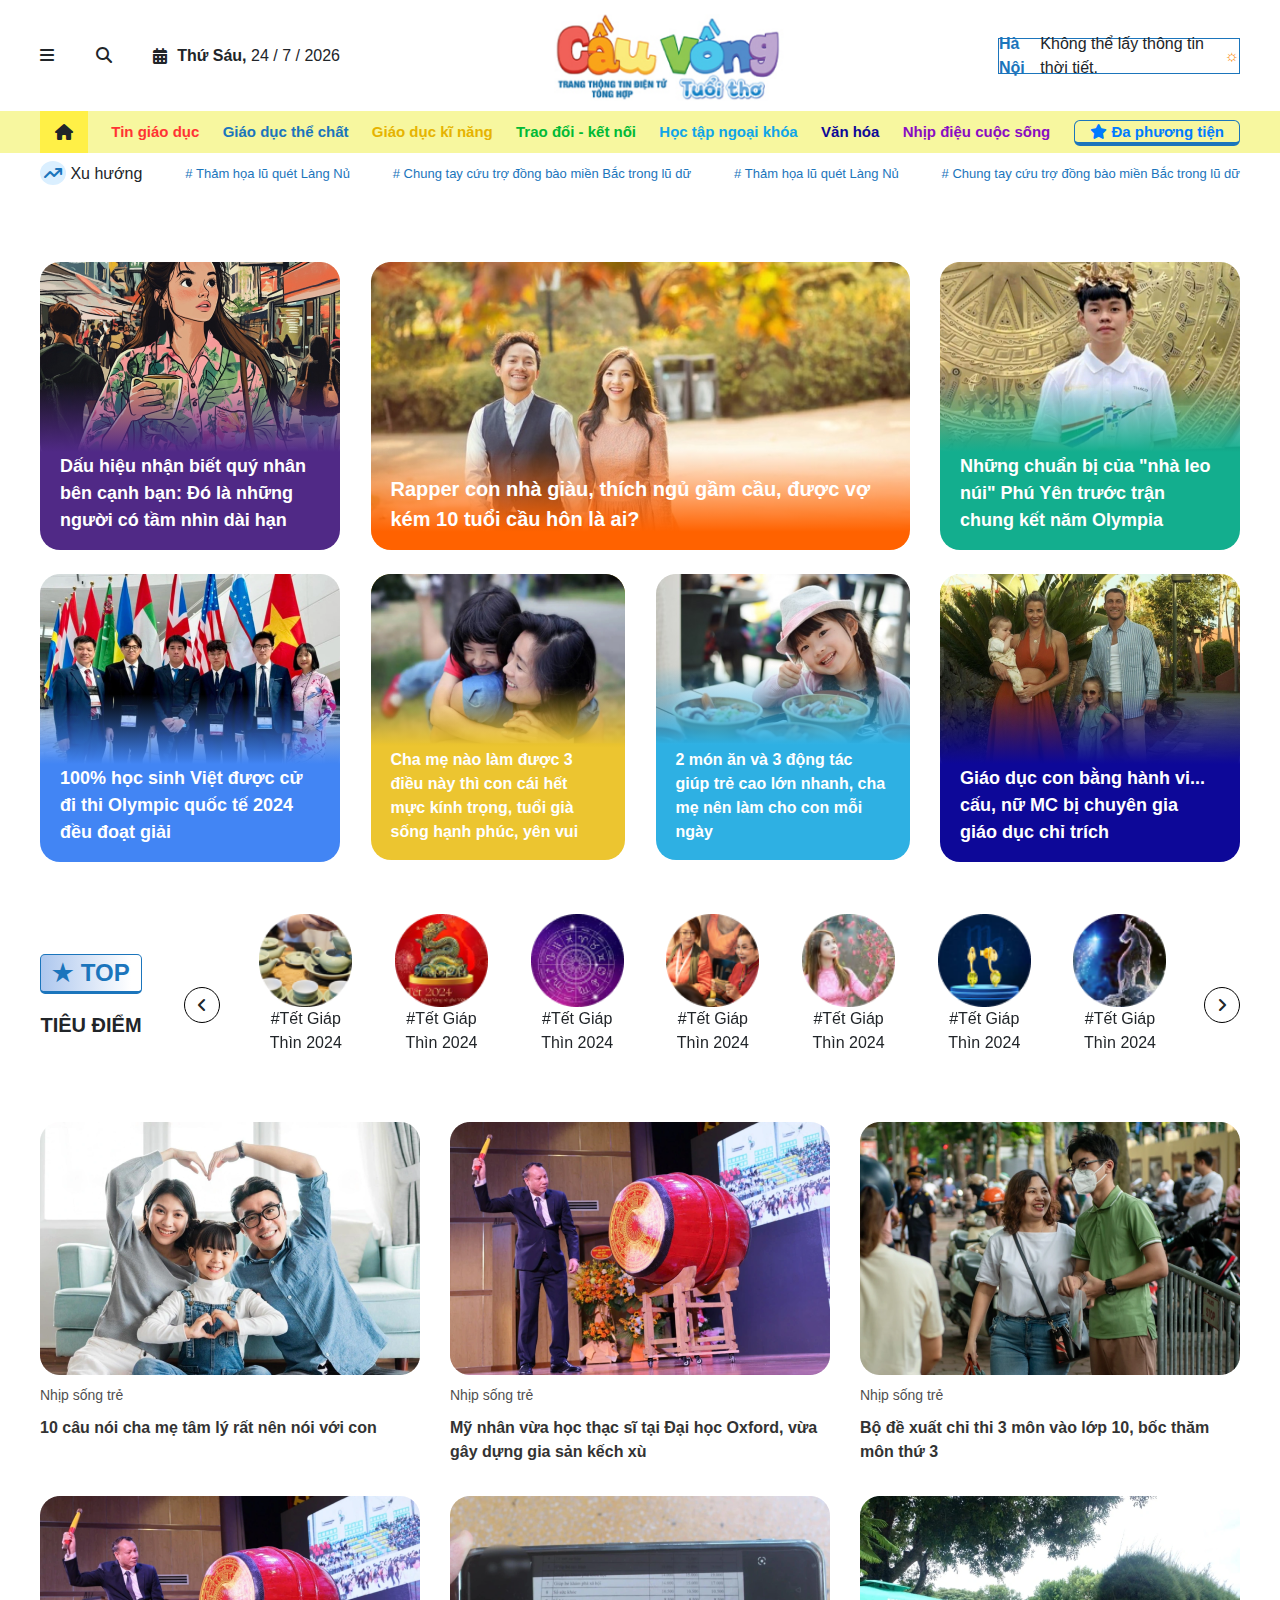
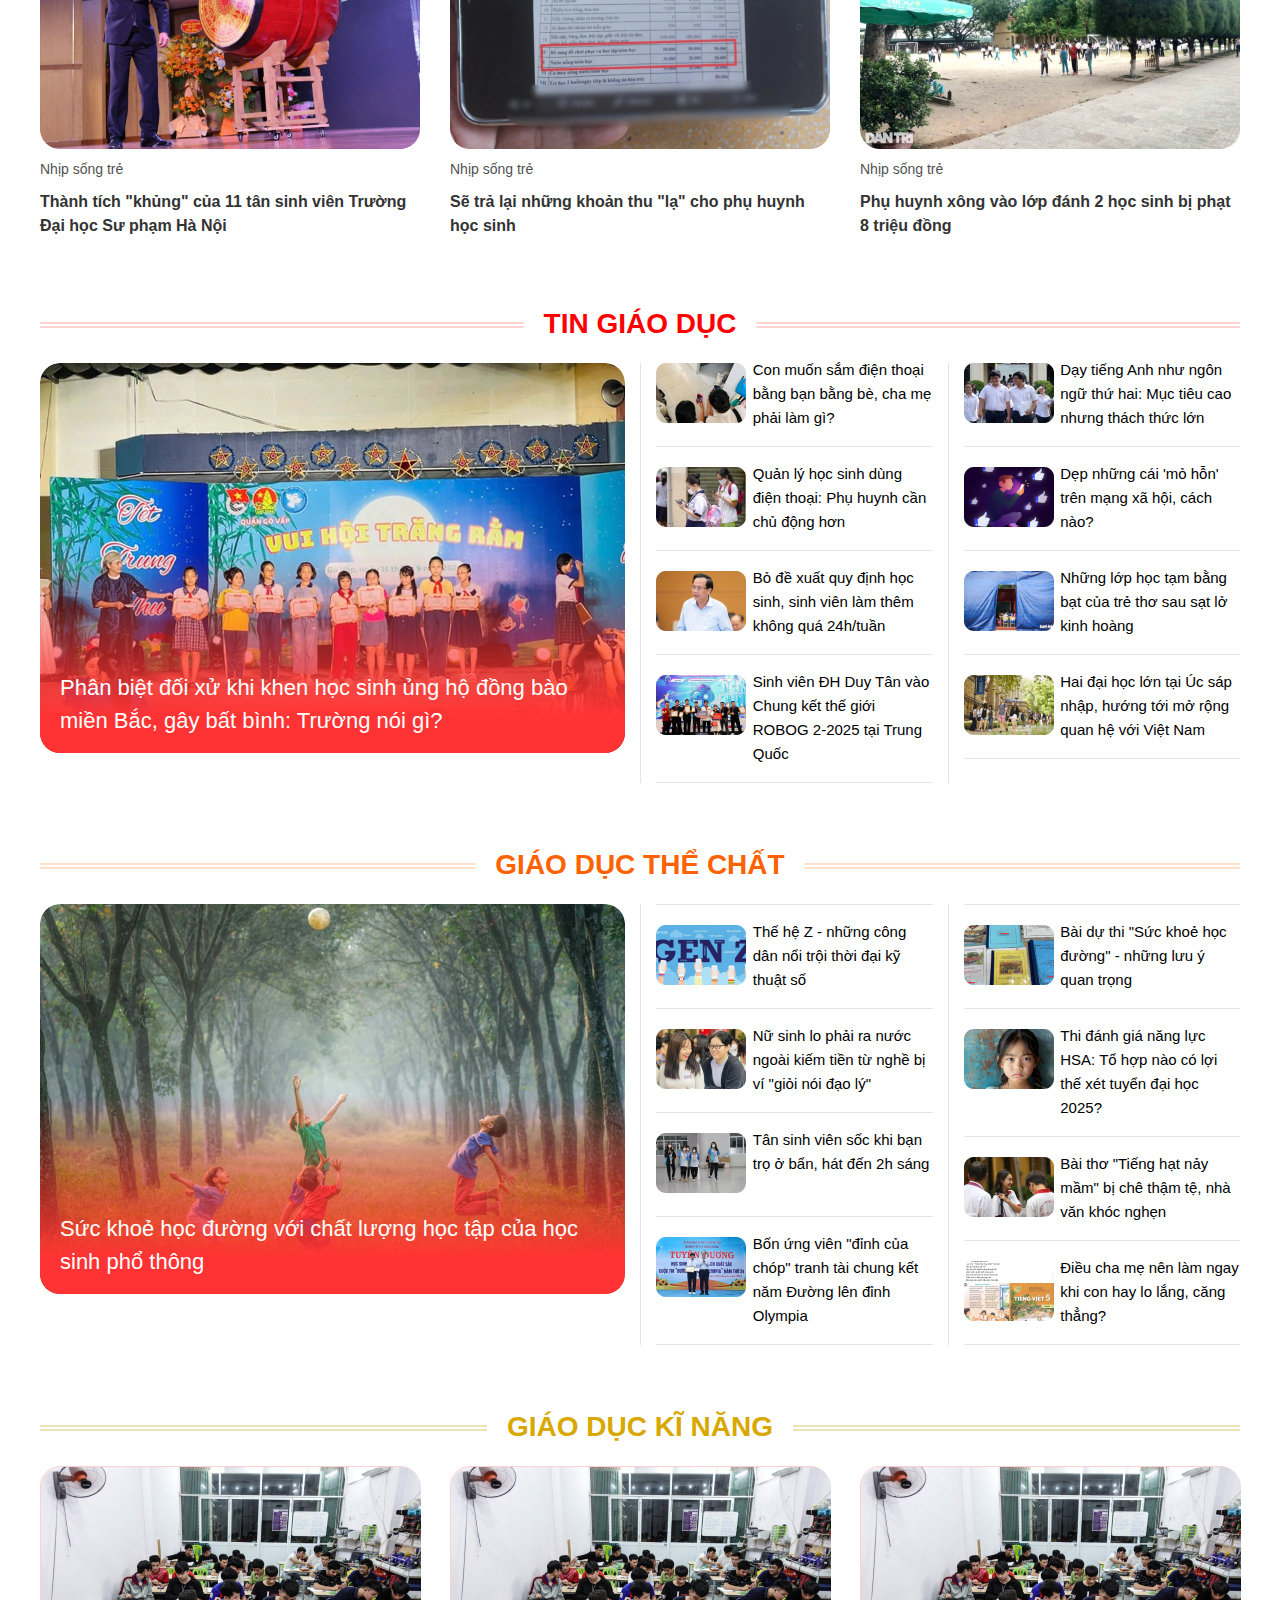
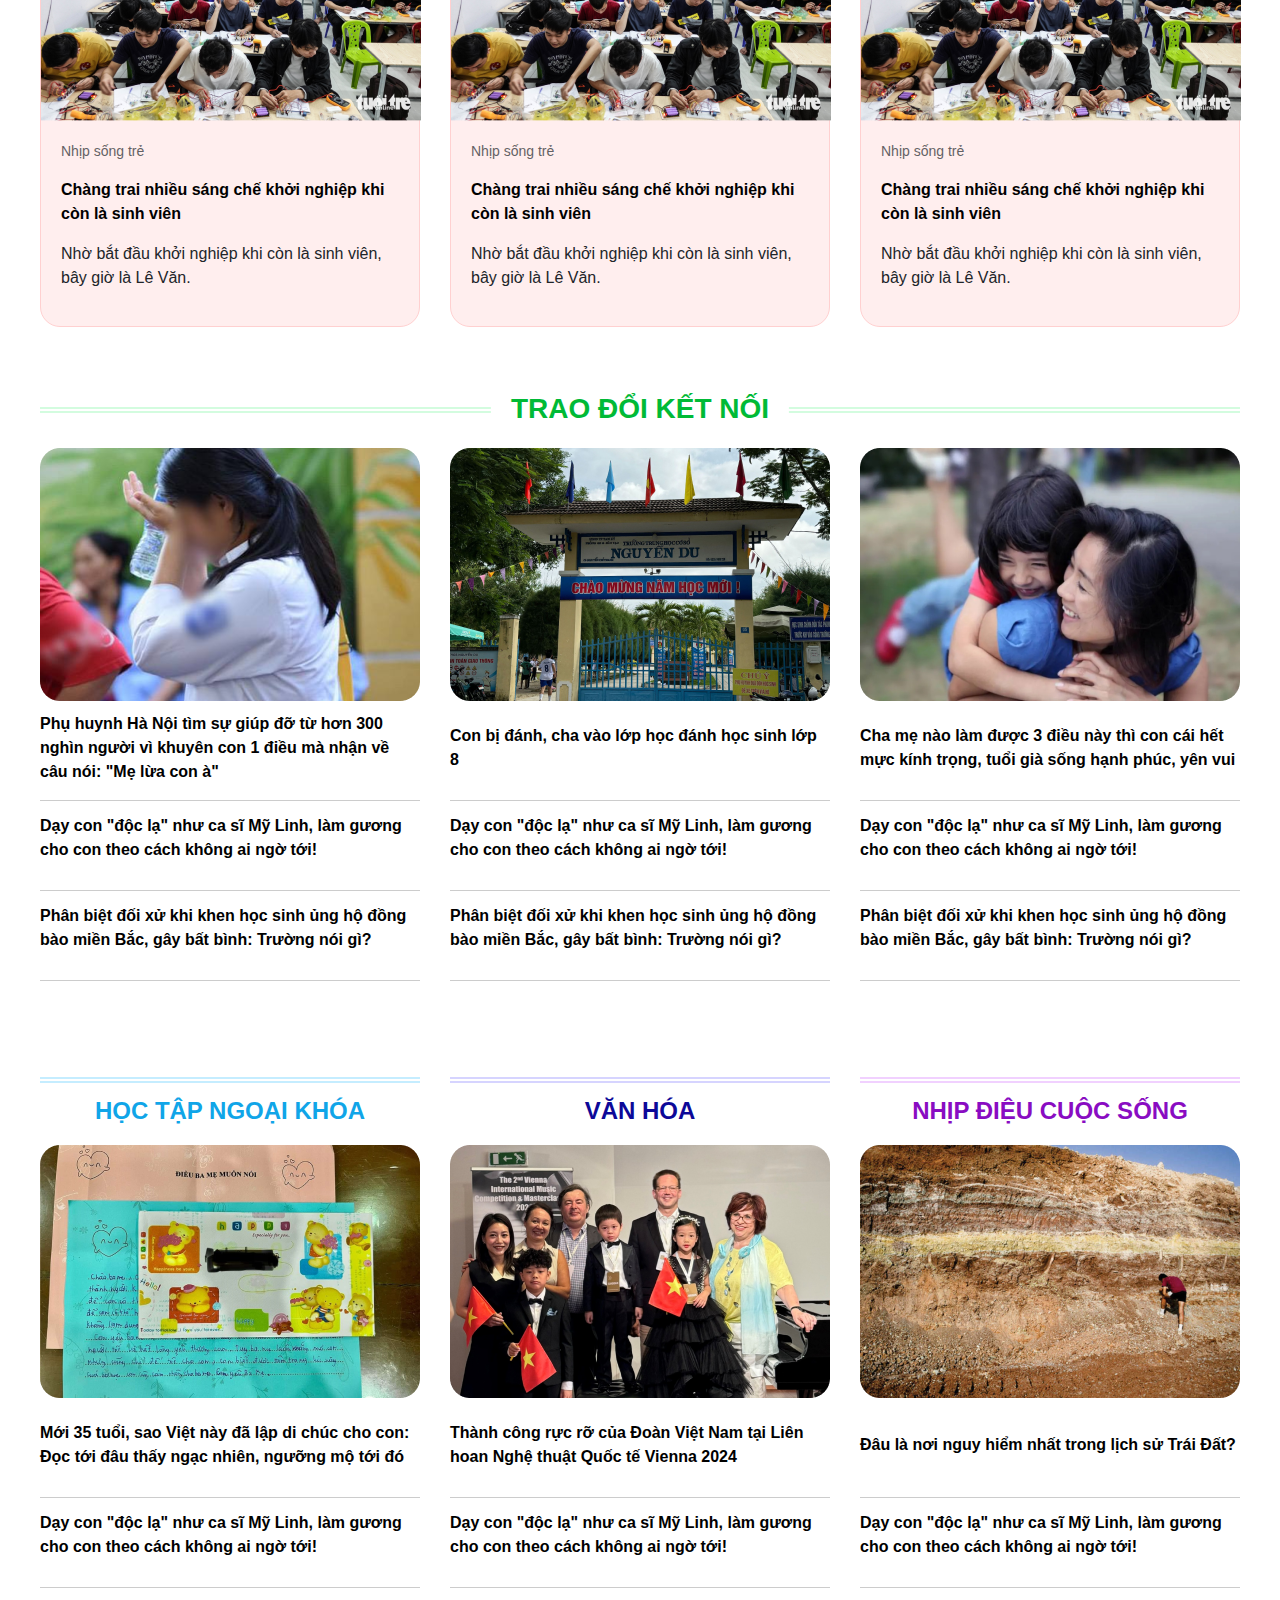
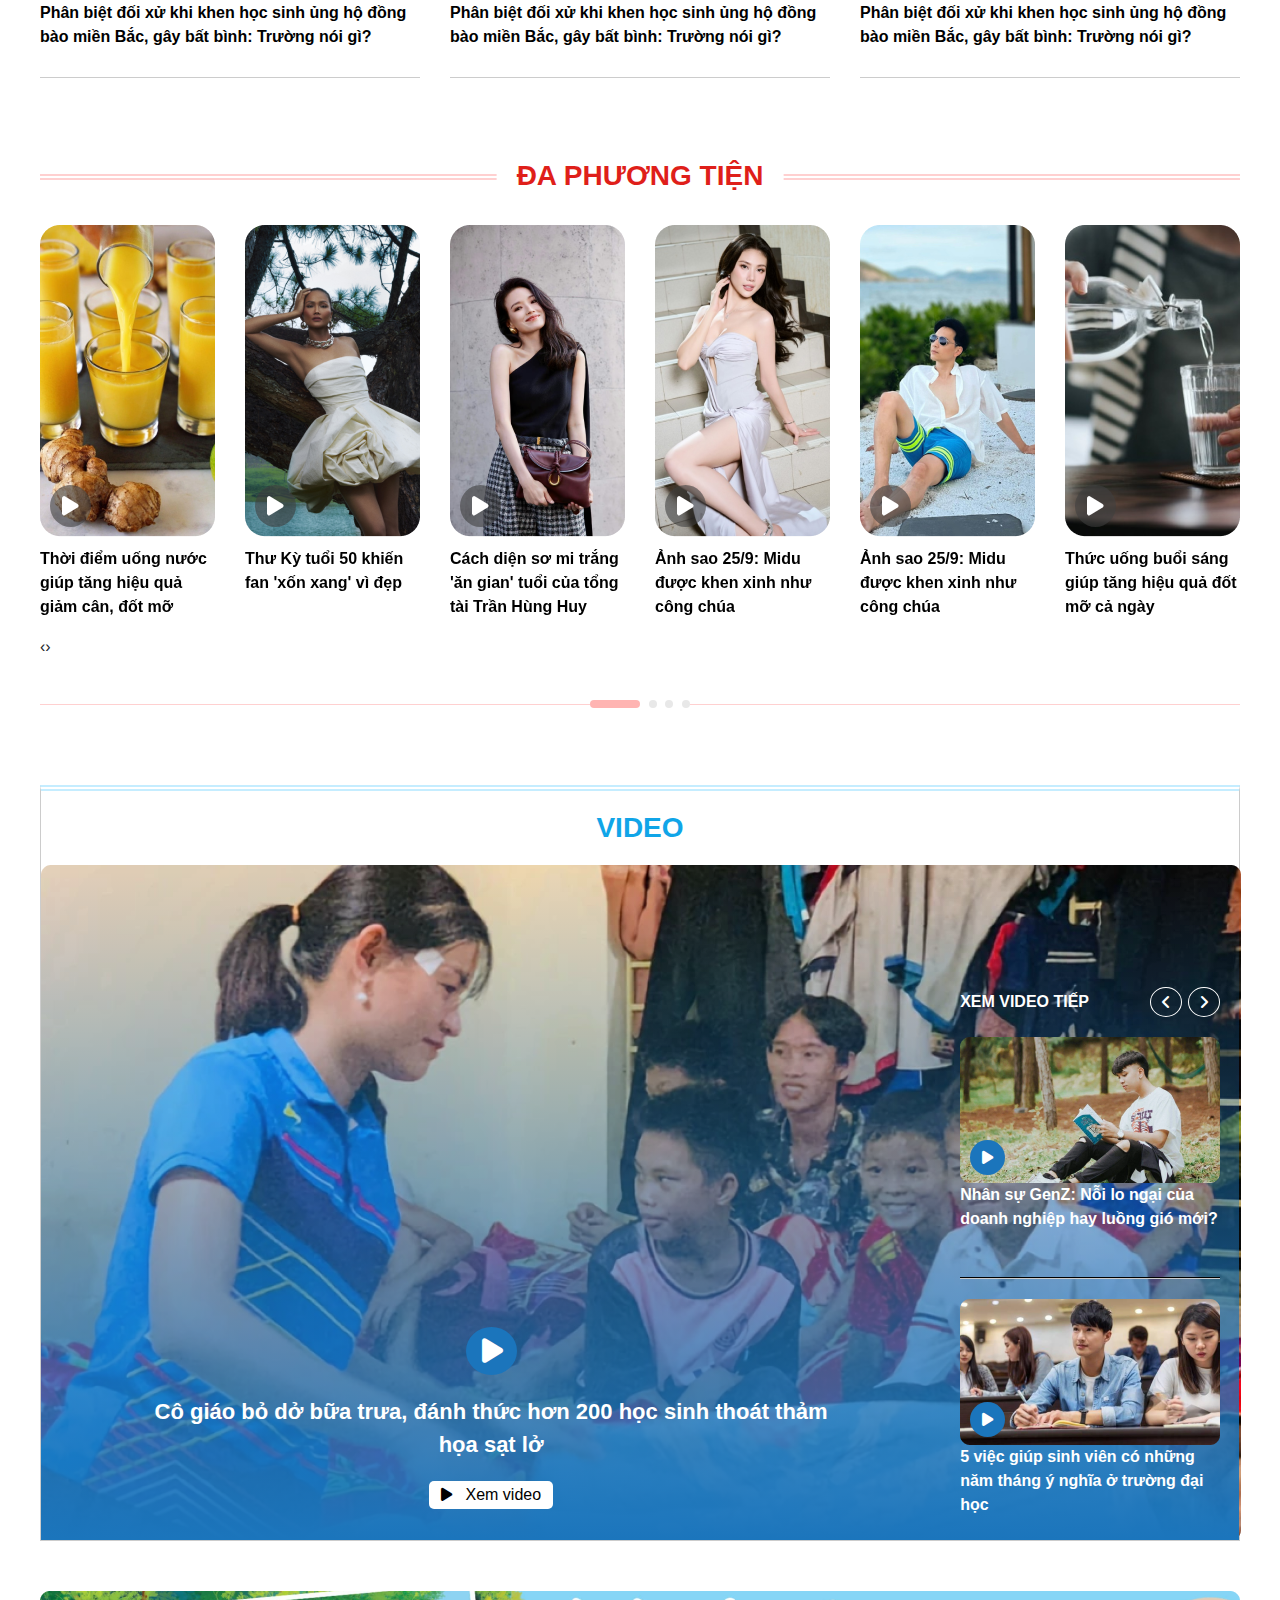
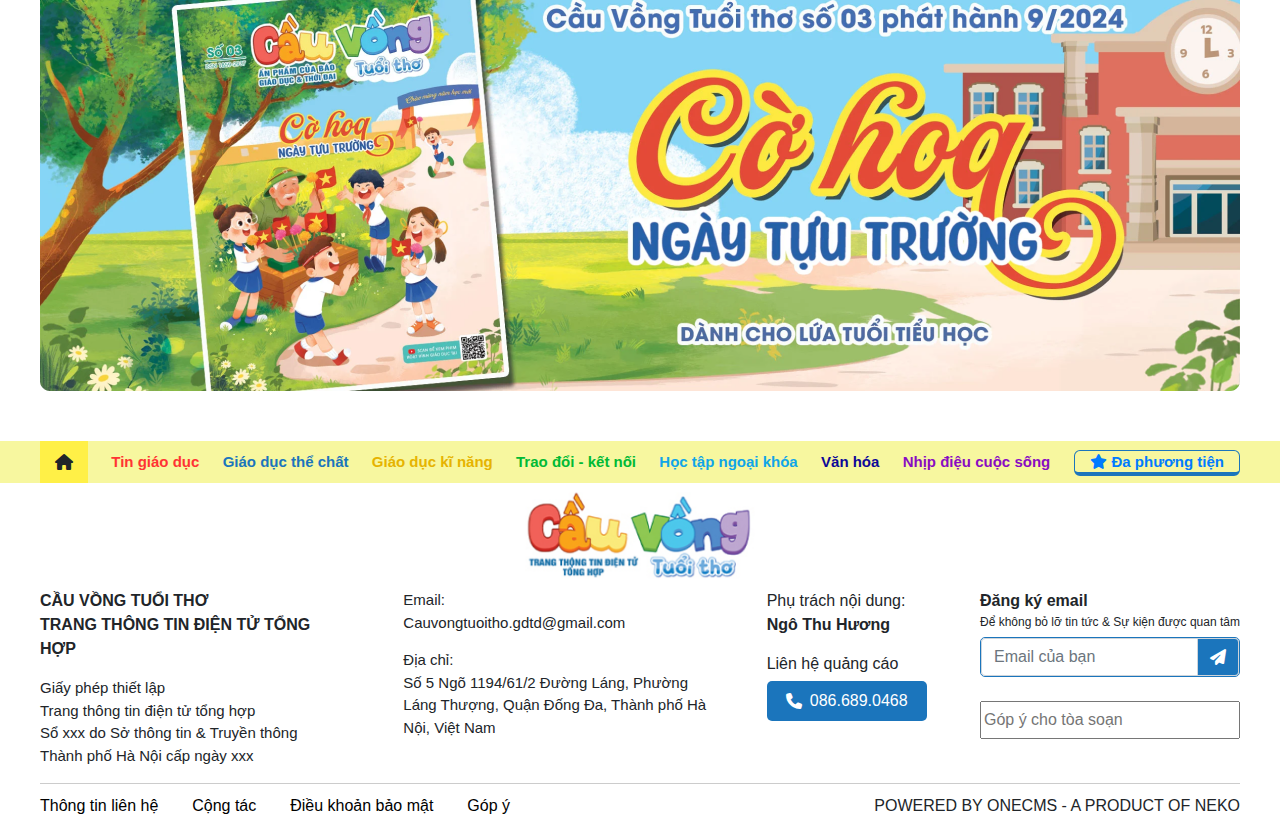
<file: index.html>
<!DOCTYPE html>
<html lang="en">

<head>
    <meta charset="UTF-8">
    <meta name="viewport" content="width=device-width, initial-scale=1.0">
    <title>Document</title>
    <link rel="stylesheet" href="https://cdn.jsdelivr.net/npm/bootstrap@4.6.2/dist/css/bootstrap.min.css">

    <!-- jQuery library -->
    <script src="https://cdn.jsdelivr.net/npm/jquery@3.7.1/dist/jquery.slim.min.js"></script>

    <!-- Popper JS -->
    <script src="https://cdn.jsdelivr.net/npm/popper.js@1.16.1/dist/umd/popper.min.js"></script>

    <!-- Latest compiled JavaScript -->
    <script src="https://cdn.jsdelivr.net/npm/bootstrap@4.6.2/dist/js/bootstrap.bundle.min.js"></script>
    <link rel="stylesheet" href="./assets/fontawesome-free-6.4.2-web/fontawesome-free-6.4.2-web/css/all.css">
    <link rel="stylesheet" href="./assets/owlcarousel/owl.carousel.min.css">
    <link rel="stylesheet" href="./assets/owlcarousel/owl.theme.default.min.css">
    <script src="./assets/owlcarousel/jquery.min.js"></script>
    <script src="./assets/owlcarousel/owl.carousel.min.js"></script>
    <link rel="stylesheet" href="./assets/scss/style.css">
</head>

<body>
    <div id="main">
        <div id="header">
            <div class="container px-0">
                <div class="d-flex justify-content-between">
                    <div class="h__left d-flex justify-content-between align-items-center">
                        <div class="menuIcon-js">
                            <i class="fa-solid fa-bars"></i>
                        </div>
                        <div class="searchIcon-js">
                            <i class="fa-solid fa-magnifying-glass"></i>
                        </div>
                        <div class="d-flex align-items-center">
                            <i class="fa-solid fa-calendar-days"></i>
                            <p><b id="dayName-js"></b>&nbsp;<span id="day-Of-Week-js"></span></p>
                        </div>
                    </div>
                    <div class="searchInput-js">
                        <input type="text" placeholder="Tìm kiếm"><i
                            class="fa-solid fa-circle-xmark searchIconClose-js"></i>
                    </div>
                    <div class="h__mid">
                        <img src="./assets/img/Logo.png" alt="logo">
                    </div>
                    <div class="h__right d-flex align-items-center justify-content-around">
                        <p><b style="color: #1B75BC;">Hà Nội</b></p>
                        <p id="weatherCity-js"></p>
                        <div id="weatherIcon-js">&#9788;</div>
                    </div>
                </div>
            </div>
            <div class="mega-menu container-fluid px-0 mega-menu-js">
                <div class="mega-menu-box container px-0">
                    <div class="row">
                        <div class="col-lg-2 mega-menu-child">
                            <ul>
                                <p>Chính trị</p>
                                <li><a href="">Học và làm theo Bác Hồ</a></li>
                                <li><a href="">Xây dựng Đảng</a></li>
                                <li><a href="">Đoàn đại biểu Quốc hội - HĐND</a></li>
                                <li><a href="">Nghị quyết và cuộc sống</a></li>
                            </ul>
                        </div>
                        <div class="col-lg-2 mega-menu-child">
                            <ul>
                                <p>Thời sự</p>
                                <li><a href="">Thời sự Hà Nội</a></li>
                                <li><a href="">Dòng chảy thông tin</a></li>
                            </ul>
                        </div>
                        <div class="col-lg-2 mega-menu-child">
                            <ul>
                                <p>Chính sách</p>
                            </ul>
                        </div>
                        <div class="col-lg-2 mega-menu-child">
                            <ul>
                                <p>Kinh tế</p>
                                <li><a href="">Nông nghiệp - Nông thôn</a></li>
                                <li><a href="">Công nghiệp - xây dựng</a></li>
                                <li><a href="">Thương mại - Dịch vụ</a></li>
                                <li><a href="">Thuế - Tài chính</a></li>
                                <li><a href="">Khởi nghiệp</a></li>
                            </ul>
                        </div>
                        <div class="col-lg-2 mega-menu-child">
                            <ul>
                                <p>Văn hóa</p>
                                <li><a href="">Biển đảo Việt Nam</a></li>
                                <li><a href="">Đất nước con người</a></li>
                                <li><a href="">Văn học - Nghệ thuật</a></li>
                                <li><a href="">Di sản - Truyền thống</a></li>
                                <li><a href="">Giải trí</a></li>
                                <li><a href="">Thể thao 360</a></li>
                                <li><a href="">Tử vi vui</a></li>
                            </ul>
                        </div>
                        <div class="col-lg-2 mega-menu-child">
                            <ul>
                                <p>Quốc phòng - an ninh</p>
                                <li><a href="">Quốc phòng toàn dân</a></li>
                                <li><a href="">Vì an ninh Tổ quốc</a></li>
                            </ul>
                        </div>
                    </div>
                    <div class="row">
                        <div class="col-lg-2 mega-menu-child">
                            <ul>
                                <p>Đời sống</p>
                                <li><a href="">Y tế - Sức khỏe</a></li>
                                <li><a href="">Giáo dục - Đào tạo</a></li>
                                <li><a href="">Việc tử tế</a></li>
                                <li><a href="">An sinh - Cuộc sống</a></li>
                                <li><a href="">Nhịp cầu nhân ái</a></li>
                                <li><a href="">Mẹo vặt</a></li>
                            </ul>
                        </div>
                        <div class="col-lg-2 mega-menu-child">
                            <ul>
                                <p>Pháp luật</p>
                                <li><a href="">Trật tự</a></li>
                                <li><a href="">Pháp luật - Đời sống</a></li>
                                <li><a href="">Nhịp cầu bạn đọc</a></li>
                            </ul>
                        </div>
                        <div class="col-lg-2 mega-menu-child">
                            <ul>
                                <p>Công nghệ</p>
                                <li><a href="">Khoa học</a></li>
                                <li><a href="">Công nghệ thông tin</a></li>
                            </ul>
                        </div>
                        <div class="col-lg-2 mega-menu-child">
                            <ul>
                                <p>Văn nghệ</p>
                            </ul>
                        </div>
                        <div class="col-lg-2 mega-menu-child">
                            <ul>
                                <p>Đất và người Hà Nội</p>
                            </ul>
                        </div>
                        <div class="col-lg-2 mega-menu-child">
                            <ul>
                                <p>Video</p>
                                <li><a href="">Tin tức Hà Nội</a></li>
                                <li><a href="">Thời sự</a></li>
                                <li><a href="">Phóng sự</a></li>
                            </ul>
                        </div>
                    </div>
                </div>
            </div>
            <div class="container-fluid h-row_2">
                <div class="container px-0">
                    <ul class="h_nav d-flex justify-content-between">
                        <i class="fa-solid fa-house"></i>
                        <li><a href="" class="n-item" style="color: #FF3333;">Tin giáo dục</a></li>
                        <li><a href="" class="n-item" style="color: #1B75BC;">Giáo dục thể chất</a></li>
                        <li><a href="" class="n-item" style="color: #E6B300;">Giáo dục kĩ năng</a></li>
                        <li><a href="" class="n-item" style="color: #00BA36;">Trao đổi - kết nối</a></li>
                        <li><a href="" class="n-item" style="color: #10A5E8;">Học tập ngoại khóa</a></li>
                        <li><a href="" class="n-item" style="color: #0D0898;">Văn hóa</a></li>
                        <li><a href="" class="n-item" style="color: #890CC2;">Nhịp điệu cuộc sống</a></li>
                        <li><a href="" class="n-item"><i class="fa-solid fa-star"></i>Đa phương tiện</a></li>
                    </ul>
                </div>
            </div>
            <div class="container h_trend px-0 mt-2 mb-3">
                <ul class="d-flex justify-content-between">
                    <p><i class="fa-solid fa-arrow-trend-up"></i>&nbsp;Xu hướng</p>
                    <li><a href="">#&nbsp;Thảm họa lũ quét Làng Nủ</a></li>
                    <li><a href="">#&nbsp;Chung tay cứu trợ đồng bào miền Bắc trong lũ dữ</a></li>
                    <li><a href="">#&nbsp;Thảm họa lũ quét Làng Nủ</a></li>
                    <li><a href="">#&nbsp;Chung tay cứu trợ đồng bào miền Bắc trong lũ dữ</a></li>
                </ul>
            </div>
        </div>
        <div id="b_body">
            <div class="b_prominent container px-0">
                <div class="b_top d-flex justify-content-between mb-4">
                    <div class="col_left">
                        <a href="">
                            <img src="./assets/upload/b_prominent/anh1.png" alt="">
                        </a>
                        <div class="text">
                            <a href="">
                                <p>Dấu hiệu nhận biết quý nhân bên cạnh bạn: Đó là những người có tầm nhìn dài hạn</p>
                            </a>
                        </div>
                    </div>
                    <div class="col_mid">
                        <a href="">
                            <img src="./assets/upload/b_prominent/anh2.png" alt="">
                        </a>
                        <div class="text">
                            <a href="">
                                <p>Rapper con nhà giàu, thích ngủ gầm cầu, được vợ kém 10 tuổi cầu hôn là ai?</p>
                            </a>
                        </div>
                    </div>
                    <div class="col_right">
                        <a href="">
                            <img src="./assets/upload/b_prominent/anh3.png" alt="">
                        </a>
                        <div class="text">
                            <a href="">
                                <p>Những chuẩn bị của "nhà leo núi" Phú Yên trước trận chung kết năm Olympia</p>
                            </a>
                        </div>
                    </div>
                </div>
                <div class="b_bottom d-flex justify-content-between">
                    <div class="col_left">
                        <a href="">
                            <img src="./assets/upload/b_prominent/anh4.png" alt="">
                        </a>
                        <div class="text">
                            <a href="">
                                <p>100% học sinh Việt được cử đi thi Olympic quốc tế 2024 đều đoạt giải</p>
                            </a>
                        </div>
                    </div>
                    <div class="col_mid  d-flex justify-content-between">
                        <div class="col_mid__l">
                            <a href="">
                                <img src="./assets/upload/b_prominent/anh5.png" alt="">
                            </a>
                            <div class="text">
                                <a href="">
                                    <p>Cha mẹ nào làm được 3 điều này thì con cái hết mực kính trọng, tuổi già sống hạnh
                                        phúc, yên vui</p>
                                </a>
                            </div>
                        </div>
                        <div class="col_mid__r">
                            <a href="">
                                <img src="./assets/upload/b_prominent/anh6.png" alt="">
                            </a>
                            <div class="text">
                                <a href="">
                                    <p>2 món ăn và 3 động tác giúp trẻ cao lớn nhanh, cha mẹ nên làm cho con mỗi ngày
                                    </p>
                                </a>
                            </div>
                        </div>
                    </div>
                    <div class="col_right">
                        <a href="">
                            <img src="./assets/upload/b_prominent/anh7.png" alt="">
                        </a>
                        <div class="text">
                            <a href="">
                                <p>Giáo dục con bằng hành vi... cấu, nữ MC bị chuyên gia giáo dục chỉ trích</p>
                            </a>
                        </div>
                    </div>
                </div>
                <div class="b_search d-flex justify-content-between align-items-center">
                    <div class="groupTitleIcon d-flex justify-content-between">
                        <div class="search_title">
                            <p>&#x2605; TOP</p>
                            <p>TIÊU ĐIỂM</p>
                        </div>
                        <div class="pre-angle-icon"><i class="fa-solid fa-angle-left"></i></div>
                    </div>

                    <div class="owl-carousel owl-1">
                        <div class="item">
                            <a href=""><img src="./assets/upload/b_prominent/b_search/anh1.png" alt=""></a>
                            <p>#Tết Giáp Thìn 2024</p>
                        </div>
                        <div class="item">
                            <a href=""><img src="./assets/upload/b_prominent/b_search/anh2.png" alt=""></a>
                            <p>#Tết Giáp Thìn 2024</p>
                        </div>
                        <div class="item">
                            <a href=""><img src="./assets/upload/b_prominent/b_search/anh3.png" alt=""></a>
                            <p>#Tết Giáp Thìn 2024</p>
                        </div>
                        <div class="item">
                            <a href=""><img src="./assets/upload/b_prominent/b_search/anh4.png" alt=""></a>
                            <p>#Tết Giáp Thìn 2024</p>
                        </div>
                        <div class="item">
                            <a href=""><img src="./assets/upload/b_prominent/b_search/anh5.png" alt=""></a>
                            <p>#Tết Giáp Thìn 2024</p>
                        </div>
                        <div class="item">
                            <a href=""><img src="./assets/upload/b_prominent/b_search/anh6.png" alt=""></a>
                            <p>#Tết Giáp Thìn 2024</p>
                        </div>
                        <div class="item">
                            <a href=""><img src="./assets/upload/b_prominent/b_search/anh7.png" alt=""></a>
                            <p>#Tết Giáp Thìn 2024</p>
                        </div>
                        <div class="item">
                            <a href=""><img src="./assets/upload/b_prominent/b_search/anh4.png" alt=""></a>
                            <p>#Tết Giáp Thìn 2024</p>
                        </div>
                        <div class="item">
                            <a href=""><img src="./assets/upload/b_prominent/b_search/anh2.png" alt=""></a>
                            <p>#Tết Giáp Thìn 2024</p>
                        </div>
                    </div>
                    <div class="next-angle-icon d-flex justify-content-between"><i class="fa-solid fa-angle-right"></i>
                    </div>
                </div>
            </div>
            <div class="b_prominent container px-0">
                <div class="row">
                    <div class="col_left col-lg-4">
                        <a href="">
                            <img src="./assets/upload/b_prominent/anh8.png" alt="">
                        </a>
                        <p class="note">Nhịp sống trẻ</p>
                        <a href="">
                            <p class="title-news">10 câu nói cha mẹ tâm lý rất nên nói với con</p>
                        </a>
                    </div>
                    <div class="col_mid col-lg-4">
                        <a href="">
                            <img src="./assets/upload/b_prominent/anh10.png" alt="">
                        </a>
                        <p class="note">Nhịp sống trẻ</p>
                        <a href="">
                            <p class="title-news">Mỹ nhân vừa học thạc sĩ tại Đại học Oxford, vừa gây dựng gia
                                sản kếch
                                xù</p>
                        </a>
                    </div>
                    <div class="col_right col-lg-4">
                        <a href="">
                            <img src="./assets/upload/b_prominent/anh12.png" alt="">

                        </a>
                        <p class="note">Nhịp sống trẻ</p>
                        <a href="">
                            <p class="title-news">Bộ đề xuất chỉ thi 3 môn vào lớp 10, bốc thăm môn thứ 3</p>
                        </a>
                    </div>
                </div>
                <div class="row mt-3">
                    <div class="col_left col-lg-4">
                        <a href="">
                            <img src="./assets/upload/b_prominent/anh9.png" alt="">
                        </a>
                        <p class="note">Nhịp sống trẻ</p>
                        <a href="">
                            <p class="title-news">Thành tích "khủng" của 11 tân sinh viên Trường Đại học Sư phạm Hà
                                Nội
                            </p>
                        </a>
                    </div>
                    <div class="col_mid col-lg-4">
                        <a href="">
                            <img src="./assets/upload/b_prominent/anh11.png" alt="">
                        </a>
                        <p class="note">Nhịp sống trẻ</p>
                        <a href="">
                            <p class="title-news">Sẽ trả lại những khoản thu "lạ" cho phụ huynh học sinh</p>
                        </a>
                    </div>
                    <div class="col_right col-lg-4">
                        <a href="">
                            <img src="./assets/upload/b_prominent/anh13.png" alt="">
                        </a>
                        <p class="note">Nhịp sống trẻ</p>
                        <a href="">
                            <p class="title-news">Phụ huynh xông vào lớp đánh 2 học sinh bị phạt 8 triệu đồng</p>
                        </a>
                    </div>
                </div>
            </div>
            <div class="b_edu-news container px-0">
                <div class="news-info">
                    <div class="news-head">
                        <p>TIN GIÁO DỤC</p>
                    </div>
                    <div class="news-content">
                        <div class="row">
                            <div class="col-lg-6 col_left">
                                <a href="">
                                    <img src="./assets/upload/b_edu-news/anh1.png" alt="">
                                    <div class="text">
                                        <p>Phân biệt đối xử khi khen học sinh ủng hộ đồng bào miền Bắc, gây bất
                                            bình:
                                            Trường nói gì?</p>
                                    </div>
                                </a>
                            </div>
                            <div class="col-lg-3 col_mid">
                                <a href="" class="d-flex justify-content-between">
                                    <img src="./assets/upload/b_edu-news/anh2.png" alt="">
                                    <div class="text">
                                        <p>Con muốn sắm điện thoại bằng bạn bằng bè, cha mẹ phải làm gì?</p>
                                    </div>
                                </a>
                                <a href="" class="d-flex justify-content-between">
                                    <img src="./assets/upload/b_edu-news/anh3.png" alt="">
                                    <div class="text">
                                        <p>Quản lý học sinh dùng điện thoại: Phụ huynh cần chủ động hơn</p>
                                    </div>
                                </a>
                                <a href="" class="d-flex justify-content-between">
                                    <img src="./assets/upload/b_edu-news/anh4.png" alt="">
                                    <div class="text">
                                        <p>Bỏ đề xuất quy định học sinh, sinh viên làm thêm không quá 24h/tuần</p>
                                    </div>
                                </a>
                                <a href="" class="d-flex justify-content-between">
                                    <img src="./assets/upload/b_edu-news/anh5.png" alt="">
                                    <div class="text">
                                        <p>Sinh viên ĐH Duy Tân vào Chung kết thế giới ROBOG 2-2025 tại Trung Quốc
                                        </p>
                                    </div>
                                </a>
                            </div>
                            <div class="col-lg-3 col_right">
                                <a href="" class="d-flex justify-content-between">
                                    <img src="./assets/upload/b_edu-news/anh6.png" alt="">
                                    <div class="text">
                                        <p>Dạy tiếng Anh như ngôn ngữ thứ hai: Mục tiêu cao nhưng thách thức lớn</p>
                                    </div>
                                </a>
                                <a href="" class="d-flex justify-content-between">
                                    <img src="./assets/upload/b_edu-news/anh7.png" alt="">
                                    <div class="text">
                                        <p>Dẹp những cái 'mỏ hỗn' trên mạng xã hội, cách nào?</p>
                                    </div>
                                </a>
                                <a href="" class="d-flex justify-content-between">
                                    <img src="./assets/upload/b_edu-news/anh8.png" alt="">
                                    <div class="text">
                                        <p>Những lớp học tạm bằng bạt của trẻ thơ sau sạt lở kinh hoàng</p>
                                    </div>
                                </a>
                                <a href="" class="d-flex justify-content-between">
                                    <img src="./assets/upload/b_edu-news/anh9.png" alt="">
                                    <div class="text">
                                        <p>Hai đại học lớn tại Úc sáp nhập, hướng tới mở rộng quan hệ với Việt Nam
                                        </p>
                                    </div>
                                </a>
                            </div>
                        </div>
                    </div>
                </div>
            </div>
            <div class="b_edu-cons-news container px-0">
                <div class="news-info">
                    <div class="news-head">
                        <p>GIÁO DỤC THỂ CHẤT</p>
                    </div>
                    <div class="news-content">
                        <div class="row">
                            <div class="col-lg-6 col_left">
                                <a href="">
                                    <img src="./assets/upload/b_edu-cons-news/anh1.png" alt="">
                                    <div class="text">
                                        <p>Sức khoẻ học đường với chất lượng học tập của học sinh phổ thông</p>
                                    </div>
                                </a>
                            </div>
                            <div class="col-lg-3 col_mid">
                                <a href="" class="d-flex justify-content-between">
                                    <img src="./assets/upload/b_edu-cons-news/anh2.png" alt="">
                                    <div class="text">
                                        <p>Thế hệ Z - những công dân nổi trội thời đại kỹ thuật số</p>
                                    </div>
                                </a>
                                <a href="" class="d-flex justify-content-between">
                                    <img src="./assets/upload/b_edu-cons-news/anh3.png" alt="">
                                    <div class="text">
                                        <p>Nữ sinh lo phải ra nước ngoài kiếm tiền từ nghề bị ví "giỏi nói đạo lý"
                                        </p>
                                    </div>
                                </a>
                                <a href="" class="d-flex justify-content-between">
                                    <img src="./assets/upload/b_edu-cons-news/anh4.png" alt="">
                                    <div class="text">
                                        <p>Tân sinh viên sốc khi bạn trọ ở bẩn, hát đến 2h sáng</p>
                                    </div>
                                </a>
                                <a href="" class="d-flex justify-content-between">
                                    <img src="./assets/upload/b_edu-cons-news/anh5.png" alt="">
                                    <div class="text">
                                        <p>Bốn ứng viên "đỉnh của chóp" tranh tài chung kết năm Đường lên đỉnh
                                            Olympia
                                        </p>
                                    </div>
                                </a>
                            </div>
                            <div class="col-lg-3 col_right">
                                <a href="" class="d-flex justify-content-between">
                                    <img src="./assets/upload/b_edu-cons-news/anh6.png" alt="">
                                    <div class="text">
                                        <p>Bài dự thi "Sức khoẻ học đường" - những lưu ý quan trọng</p>
                                    </div>
                                </a>
                                <a href="" class="d-flex justify-content-between">
                                    <img src="./assets/upload/b_edu-cons-news/anh7.png" alt="">
                                    <div class="text">
                                        <p>Thi đánh giá năng lực HSA: Tổ hợp nào có lợi thế xét tuyển đại học 2025?
                                        </p>
                                    </div>
                                </a>
                                <a href="" class="d-flex justify-content-between">
                                    <img src="./assets/upload/b_edu-cons-news/anh8.png" alt="">
                                    <div class="text">
                                        <p>Bài thơ "Tiếng hạt nảy mầm" bị chê thậm tệ, nhà văn khóc nghẹn</p>
                                    </div>
                                </a>
                                <a href="" class="d-flex justify-content-between">
                                    <img src="./assets/upload/b_edu-cons-news/anh9.png" alt="">
                                    <div class="text">
                                        <p>Điều cha mẹ nên làm ngay khi con hay lo lắng, căng thẳng?</p>
                                    </div>
                                </a>
                            </div>
                        </div>
                    </div>
                </div>
            </div>
            <div class="b_edu-skills container px-0">
                <div class="news-info">
                    <div class="news-head">
                        <p>GIÁO DỤC KĨ NĂNG</p>
                    </div>
                    <div class="news-content">
                        <div class="row">
                            <div class="col-lg-4">
                                <div class="card">
                                    <a href=""><img src="./assets/upload/b_edu-skills/anh1.png" alt=""></a>
                                    <div class="card-body">
                                        <p class="note">Nhịp sống trẻ</p>
                                        <a href="">
                                            <p class="title-news">Chàng trai nhiều sáng chế khởi nghiệp khi còn là sinh
                                                viên
                                            </p>
                                        </a>
                                        <p class="news-describe">Nhờ bắt đầu khởi nghiệp khi còn là sinh viên, bây
                                            giờ
                                            là Lê Văn.</p>
                                    </div>
                                </div>
                            </div>
                            <div class="col-lg-4">
                                <div class="card">
                                    <a href=""><img src="./assets/upload/b_edu-skills/anh1.png" alt=""></a>
                                    <div class="card-body">
                                        <p class="note">Nhịp sống trẻ</p>
                                        <a href="">
                                            <p class="title-news">Chàng trai nhiều sáng chế khởi nghiệp khi còn là sinh
                                                viên
                                            </p>
                                        </a>
                                        <p class="news-describe">Nhờ bắt đầu khởi nghiệp khi còn là sinh viên, bây
                                            giờ
                                            là Lê Văn.</p>
                                    </div>
                                </div>
                            </div>
                            <div class="col-lg-4">
                                <div class="card">
                                    <a href=""><img src="./assets/upload/b_edu-skills/anh1.png" alt=""></a>
                                    <div class="card-body">
                                        <p class="note">Nhịp sống trẻ</p>
                                        <a href="">
                                            <p class="title-news">Chàng trai nhiều sáng chế khởi nghiệp khi còn là sinh
                                                viên
                                            </p>
                                        </a>
                                        <p class="news-describe">Nhờ bắt đầu khởi nghiệp khi còn là sinh viên, bây
                                            giờ
                                            là Lê Văn.</p>
                                    </div>
                                </div>
                            </div>
                        </div>
                    </div>
                </div>
            </div>
            <div class="b_connect container px-0 ">
                <div class="news-info">
                    <div class="news-head">
                        <p>TRAO ĐỔI KẾT NỐI</p>
                    </div>
                    <div class="news-content">
                        <div class="row">
                            <div class="col-lg-4">
                                <a href=""><img src="./assets/upload/b_connect/anh1.png" alt=""></a>
                                <ul>
                                    <li><a href="">Phụ huynh Hà Nội tìm sự giúp đỡ từ hơn 300 nghìn người vì khuyên
                                            con
                                            1 điều mà nhận về câu nói: "Mẹ lừa con à"</a></li>
                                    <li><a href="">Dạy con "độc lạ" như ca sĩ Mỹ Linh, làm gương cho con theo cách
                                            không
                                            ai ngờ tới!</a></li>
                                    <li><a href="">Phân biệt đối xử khi khen học sinh ủng hộ đồng bào miền Bắc, gây
                                            bất
                                            bình: Trường nói gì?</a></li>
                                </ul>
                            </div>
                            <div class="col-lg-4">
                                <a href=""><img src="./assets/upload/b_connect/anh2.png" alt=""></a>
                                <ul>
                                    <li><a href="">Con bị đánh, cha vào lớp học đánh học sinh lớp 8</a></li>
                                    <li><a href="">Dạy con "độc lạ" như ca sĩ Mỹ Linh, làm gương cho con theo cách
                                            không
                                            ai ngờ tới!</a></li>
                                    <li><a href="">Phân biệt đối xử khi khen học sinh ủng hộ đồng bào miền Bắc, gây
                                            bất
                                            bình: Trường nói gì?</a></li>
                                </ul>
                            </div>
                            <div class="col-lg-4">
                                <a href=""><img src="./assets/upload/b_connect/anh3.png" alt=""></a>
                                <ul>
                                    <li><a href="">Cha mẹ nào làm được 3 điều này thì con cái hết mực kính trọng,
                                            tuổi
                                            già sống hạnh phúc, yên vui</a></li>
                                    <li><a href="">Dạy con "độc lạ" như ca sĩ Mỹ Linh, làm gương cho con theo cách
                                            không
                                            ai ngờ tới!</a></li>
                                    <li><a href="">Phân biệt đối xử khi khen học sinh ủng hộ đồng bào miền Bắc, gây
                                            bất
                                            bình: Trường nói gì?</a></li>
                                </ul>
                            </div>
                        </div>
                    </div>
                </div>
            </div>
            <div class="b_entertai container px-0">
                <div class="row">
                    <div class="col-lg-4 col_left">
                        <div class="news-info">
                            <div class="news-head">
                                <p>HỌC TẬP NGOẠI KHÓA</p>
                            </div>
                            <div class="news-content">
                                <a href=""><img src="./assets/upload/b_entertai/anh1.png" alt=""></a>
                                <ul>
                                    <li><a href="">Mới 35 tuổi, sao Việt này đã lập di chúc cho con: Đọc tới đâu
                                            thấy
                                            ngạc nhiên, ngưỡng mộ tới đó</a></li>
                                    <li><a href="">Dạy con "độc lạ" như ca sĩ Mỹ Linh, làm gương cho con theo cách
                                            không
                                            ai ngờ tới!</a></li>
                                    <li><a href="">Phân biệt đối xử khi khen học sinh ủng hộ đồng bào miền Bắc, gây
                                            bất
                                            bình: Trường nói gì?</a></li>
                                </ul>
                            </div>
                        </div>
                    </div>
                    <div class="col-lg-4 col_mid">
                        <div class="news-info">
                            <div class="news-head">
                                <p>VĂN HÓA</p>
                            </div>
                            <div class="news-content">
                                <a href=""><img src="./assets/upload/b_entertai/anh2.png" alt=""></a>
                                <ul>
                                    <li><a href="">Thành công rực rỡ của Đoàn Việt Nam tại Liên hoan Nghệ thuật Quốc
                                            tế
                                            Vienna 2024</a></li>
                                    <li><a href="">Dạy con "độc lạ" như ca sĩ Mỹ Linh, làm gương cho con theo cách
                                            không
                                            ai ngờ tới!</a></li>
                                    <li><a href="">Phân biệt đối xử khi khen học sinh ủng hộ đồng bào miền Bắc, gây
                                            bất
                                            bình: Trường nói gì?</a></li>
                                </ul>
                            </div>
                        </div>
                    </div>
                    <div class="col-lg-4 col_right">
                        <div class="news-info">
                            <div class="news-head">
                                <p>NHỊP ĐIỆU CUỘC SỐNG</p>
                            </div>
                            <div class="news-content">
                                <a href=""><img src="./assets/upload/b_entertai/anh3.png" alt=""></a>
                                <ul>
                                    <li><a href="">Đâu là nơi nguy hiểm nhất trong lịch sử Trái Đất?</a></li>
                                    <li><a href="">Dạy con "độc lạ" như ca sĩ Mỹ Linh, làm gương cho con theo cách
                                            không
                                            ai ngờ tới!</a></li>
                                    <li><a href="">Phân biệt đối xử khi khen học sinh ủng hộ đồng bào miền Bắc, gây
                                            bất
                                            bình: Trường nói gì?</a></li>
                                </ul>
                            </div>
                        </div>
                    </div>
                </div>
            </div>
            <div class="b_media container px-0">
                <div class="news-info">
                    <div class="news-head">
                        <p>ĐA PHƯƠNG TIỆN</p>
                    </div>
                    <div class="news-content">
                        <div class="row">
                            <div class="owl-carousel owl-2">
                                <div class="item">
                                    <a href="">
                                        <div class="vid">
                                            <div class="bg_img"></div>
                                            <img src="./assets/upload/b_media/anh1.png" alt="">
                                            <i class="fa-solid fa-play"></i>
                                        </div>
                                        <p>Thời điểm uống nước giúp tăng hiệu quả giảm cân, đốt mỡ</p>
                                    </a>
                                </div>
                                <div class="item">
                                    <a href="">
                                        <div class="vid">
                                            <div class="bg_img"></div>
                                            <img src="./assets/upload/b_media/anh2.png" alt="">
                                            <i class="fa-solid fa-play"></i>
                                        </div>
                                        <p>Thư Kỳ tuổi 50 khiến fan 'xốn xang' vì đẹp</p>
                                    </a>
                                </div>
                                <div class="item">
                                    <a href="">
                                        <div class="vid">
                                            <div class="bg_img"></div>
                                            <img src="./assets/upload/b_media/anh3.png" alt="">
                                            <i class="fa-solid fa-play"></i>
                                        </div>
                                        <p>Cách diện sơ mi trắng 'ăn gian' tuổi của tổng tài Trần Hùng Huy</p>
                                    </a>
                                </div>
                                <div class="item">
                                    <a href="">
                                        <div class="vid">
                                            <div class="bg_img"></div>
                                            <img src="./assets/upload/b_media/anh4.png" alt="">
                                            <i class="fa-solid fa-play"></i>
                                        </div>
                                        <p>Ảnh sao 25/9: Midu được khen xinh như công chúa</p>
                                    </a>
                                </div>
                                <div class="item">
                                    <a href="">
                                        <div class="vid">
                                            <div class="bg_img"></div>
                                            <img src="./assets/upload/b_media/anh5.png" alt="">
                                            <i class="fa-solid fa-play"></i>
                                        </div>
                                        <p>Ảnh sao 25/9: Midu được khen xinh như công chúa</p>
                                    </a>
                                </div>
                                <div class="item">
                                    <a href="">
                                        <div class="vid">
                                            <div class="bg_img"></div>
                                            <img src="./assets/upload/b_media/anh6.png" alt="">
                                            <i class="fa-solid fa-play"></i>
                                        </div>
                                        <p>Thức uống buổi sáng giúp tăng hiệu quả đốt mỡ cả ngày</p>
                                    </a>
                                </div>
                                <div class="item">
                                    <a href="">
                                        <div class="vid">
                                            <div class="bg_img"></div>
                                            <img src="./assets/upload/b_media/anh2.png" alt="">
                                            <i class="fa-solid fa-play"></i>
                                        </div>
                                        <p>Thư Kỳ tuổi 50 khiến fan 'xốn xang' vì đẹp</p>
                                    </a>
                                </div>
                                <div class="item">
                                    <a href="">
                                        <div class="vid">
                                            <div class="bg_img"></div>
                                            <img src="./assets/upload/b_media/anh1.png" alt="">
                                            <i class="fa-solid fa-play"></i>
                                        </div>
                                        <p>Thư Kỳ tuổi 50 khiến fan 'xốn xang' vì đẹp</p>
                                    </a>
                                </div>
                                <div class="item">
                                    <a href="">
                                        <div class="vid">
                                            <div class="bg_img"></div>
                                            <img src="./assets/upload/b_media/anh5.png" alt="">
                                            <i class="fa-solid fa-play"></i>
                                        </div>
                                        <p>Thư Kỳ tuổi 50 khiến fan 'xốn xang' vì đẹp</p>
                                    </a>
                                </div>
                                <div class="item">
                                    <a href="">
                                        <div class="vid">
                                            <div class="bg_img"></div>
                                            <img src="./assets/upload/b_media/anh1.png" alt="">
                                            <i class="fa-solid fa-play"></i>
                                        </div>
                                        <p>Thư Kỳ tuổi 50 khiến fan 'xốn xang' vì đẹp</p>
                                    </a>
                                </div>
                                <div class="item">
                                    <a href="">
                                        <div class="vid">
                                            <div class="bg_img"></div>
                                            <img src="./assets/upload/b_media/anh2.png" alt="">
                                            <i class="fa-solid fa-play"></i>
                                        </div>
                                        <p>Thư Kỳ tuổi 50 khiến fan 'xốn xang' vì đẹp</p>
                                    </a>
                                </div>
                                <div class="item">
                                    <a href="">
                                        <div class="vid">
                                            <div class="bg_img"></div>
                                            <img src="./assets/upload/b_media/anh6.png" alt="">
                                            <i class="fa-solid fa-play"></i>
                                        </div>
                                        <p>Thư Kỳ tuổi 50 khiến fan 'xốn xang' vì đẹp</p>
                                    </a>
                                </div>
                                <div class="item">
                                    <a href="">
                                        <div class="vid">
                                            <div class="bg_img"></div>
                                            <img src="./assets/upload/b_media/anh3.png" alt="">
                                            <i class="fa-solid fa-play"></i>
                                        </div>
                                        <p>Thư Kỳ tuổi 50 khiến fan 'xốn xang' vì đẹp</p>
                                    </a>
                                </div>
                                <div class="item">
                                    <a href="">
                                        <div class="vid">
                                            <div class="bg_img"></div>
                                            <img src="./assets/upload/b_media/anh4.png" alt="">
                                            <i class="fa-solid fa-play"></i>
                                        </div>
                                        <p>Thư Kỳ tuổi 50 khiến fan 'xốn xang' vì đẹp</p>
                                    </a>
                                </div>
                                <div class="item">
                                    <a href="">
                                        <div class="vid">
                                            <div class="bg_img"></div>
                                            <img src="./assets/upload/b_media/anh1.png" alt="">
                                            <i class="fa-solid fa-play"></i>
                                        </div>
                                        <p>Thư Kỳ tuổi 50 khiến fan 'xốn xang' vì đẹp</p>
                                    </a>
                                </div>
                                <div class="item">
                                    <a href="">
                                        <div class="vid">
                                            <div class="bg_img"></div>
                                            <img src="./assets/upload/b_media/anh3.png" alt="">
                                            <i class="fa-solid fa-play"></i>
                                        </div>
                                        <p>Thư Kỳ tuổi 50 khiến fan 'xốn xang' vì đẹp</p>
                                    </a>
                                </div>
                                <div class="item">
                                    <a href="">
                                        <div class="vid">
                                            <div class="bg_img"></div>
                                            <img src="./assets/upload/b_media/anh4.png" alt="">
                                            <i class="fa-solid fa-play"></i>
                                        </div>
                                        <p>Thư Kỳ tuổi 50 khiến fan 'xốn xang' vì đẹp</p>
                                    </a>
                                </div>
                                <div class="item">
                                    <a href="">
                                        <div class="vid">
                                            <div class="bg_img"></div>
                                            <img src="./assets/upload/b_media/anh6.png" alt="">
                                            <i class="fa-solid fa-play"></i>
                                        </div>
                                        <p>Thư Kỳ tuổi 50 khiến fan 'xốn xang' vì đẹp</p>
                                    </a>
                                </div>
                                <div class="item">
                                    <a href="">
                                        <div class="vid">
                                            <div class="bg_img"></div>
                                            <img src="./assets/upload/b_media/anh2.png" alt="">
                                            <i class="fa-solid fa-play"></i>
                                        </div>
                                        <p>Thư Kỳ tuổi 50 khiến fan 'xốn xang' vì đẹp</p>
                                    </a>
                                </div>
                                <div class="item">
                                    <a href="">
                                        <div class="vid">
                                            <div class="bg_img"></div>
                                            <img src="./assets/upload/b_media/anh5.png" alt="">
                                            <i class="fa-solid fa-play"></i>
                                        </div>
                                        <p>Thư Kỳ tuổi 50 khiến fan 'xốn xang' vì đẹp</p>
                                    </a>
                                </div>
                            </div>
                        </div>
                    </div>
                </div>
            </div>
            <div class="b_video container px-0">
                <div class="news-info">
                    <div class="news-head">
                        <p>VIDEO</p>
                    </div>
                    <div class="news-content d-flex">
                        <div class="bg_img"></div>
                        <img src="./assets/upload/b_video/anh1.png" alt="">
                        <div class="group-vid d-flex justify-content-around">
                            <div class="group-vidInfo">
                                <a href="">
                                    <i class="fa-solid fa-play"></i>
                                    <div class="vid-title">
                                        <p>Cô giáo bỏ dở bữa trưa, đánh thức hơn 200 học sinh thoát thảm họa sạt lở
                                        </p>
                                    </div>
                                </a>
                                <button><a href=""><i class="fa-solid fa-play"></i>&nbsp;&nbsp;&nbsp;Xem
                                        video</a></button>
                            </div>
                            <div class="other-vid">
                                <div class="other-vidTitle d-flex justify-content-between">
                                    <p>XEM VIDEO TIẾP</p>
                                    <div class="d-flex justify-content-between" style="width: 70px;"><i
                                            class="fa-solid fa-angle-left"></i><i class="fa-solid fa-angle-right"></i>
                                    </div>
                                </div>
                                <div class="other-vid-1">
                                    <div>
                                        <a href="">
                                            <img src="./assets/upload/b_video/anh2.png" alt="">
                                            <i class="fa-solid fa-play"></i>
                                            <div class="vid-title">
                                                <p>Nhân sự GenZ: Nỗi lo ngại của doanh nghiệp hay luồng gió mới?</p>
                                            </div>
                                        </a>
                                    </div>
                                </div>
                                <div class="other-vid-2">
                                    <div>
                                        <a href="">
                                            <img src="./assets/upload/b_video/anh3.png" alt="">
                                            <i class="fa-solid fa-play"></i>
                                            <div class="vid-title">
                                                <p>5 việc giúp sinh viên có những năm tháng ý nghĩa ở trường đại học
                                                </p>
                                            </div>
                                        </a>
                                    </div>
                                </div>
                            </div>
                        </div>
                    </div>
                </div>
            </div>
            <div class="b_image container px-0">
                <img src="./assets/img/image.png" alt="">
            </div>
        </div>
        <div id="footer">
            <div class="container-fluid f-row-1">
                <div class="container px-0">
                    <ul class="f_nav d-flex justify-content-between">
                        <i class="fa-solid fa-house"></i>
                        <li><a href="" class="n-item" style="color: #FF3333;">Tin giáo dục</a></li>
                        <li><a href="" class="n-item" style="color: #1B75BC;">Giáo dục thể chất</a></li>
                        <li><a href="" class="n-item" style="color: #E6B300;">Giáo dục kĩ năng</a></li>
                        <li><a href="" class="n-item" style="color: #00BA36;">Trao đổi - kết nối</a></li>
                        <li><a href="" class="n-item" style="color: #10A5E8;">Học tập ngoại khóa</a></li>
                        <li><a href="" class="n-item" style="color: #0D0898;">Văn hóa</a></li>
                        <li><a href="" class="n-item" style="color: #890CC2;">Nhịp điệu cuộc sống</a></li>
                        <li><a href="" class="n-item"><i class="fa-solid fa-star"></i>Đa phương tiện</a></li>
                    </ul>
                </div>
            </div>
            <div class="container px-0 f-info">
                <div class="f-info-image">
                    <img src="./assets/img/Logo.png" alt="">
                </div>
                <div class="div d-flex justify-content-between">
                    <div class="f-infoName">
                        <ul>
                            <p>CẦU VỒNG TUỔI THƠ <br>TRANG THÔNG TIN ĐIỆN TỬ TỔNG HỢP</p>
                            <li>Giấy phép thiết lập</li>
                            <li>Trang thông tin điện tử tổng hợp</li>
                            <li>Sổ xxx do Sở thông tin & Truyền thông</li>
                            <li>Thành phố Hà Nội cấp ngày xxx</li>
                        </ul>
                    </div>
                    <div class="f-address">
                        <ul>
                            <li>Email: <br>Cauvongtuoitho.gdtd@gmail.com</li>
                            <li>Địa chỉ: <br>Số 5 Ngõ 1194/61/2 Đường Láng, Phường Láng Thượng, Quận Đống Đa, Thành
                                phố
                                Hà Nội, Việt Nam</li>
                        </ul>
                    </div>
                    <div class="f-contact">
                        <ul>
                            <li>Phụ trách nội dung: <br><b>Ngô Thu Hương</b></li>
                            <li>Liên hệ quảng cáo</li>
                            <li><i class="fa-solid fa-phone"></i>086.689.0468</li>
                        </ul>
                    </div>
                    <div class="f-register">
                        <ul>
                            <li><b>Đăng ký email</b></li>
                            <li>Để không bỏ lỡ tin tức & Sự kiện được quan tâm</li>
                            <div class="input-group mb-4">
                                <input type="text" class="form-control" placeholder="Email của bạn">
                                <div class="input-group-append">
                                    <span class="input-group-text"><i class="fa-solid fa-paper-plane"></i></span>
                                </div>
                            </div>
                            <input type="text" placeholder="Góp ý cho tòa soạn">
                        </ul>
                    </div>
                </div>
            </div>
            <div class="container px-0 f-footer d-flex justify-content-between">
                <ul>
                    <li><a href="">Thông tin liên hệ</a></li>
                    <li><a href="">Cộng tác</a></li>
                    <li><a href="">Điều khoản bảo mật</a></li>
                    <li><a href="">Góp ý</a></li>
                </ul>
                <p>POWERED BY ONECMS - A PRODUCT OF NEKO</p>
            </div>
        </div>
    </div>
    <script src="./assets/js/web.js"></script>
</body>

</html>
</file>
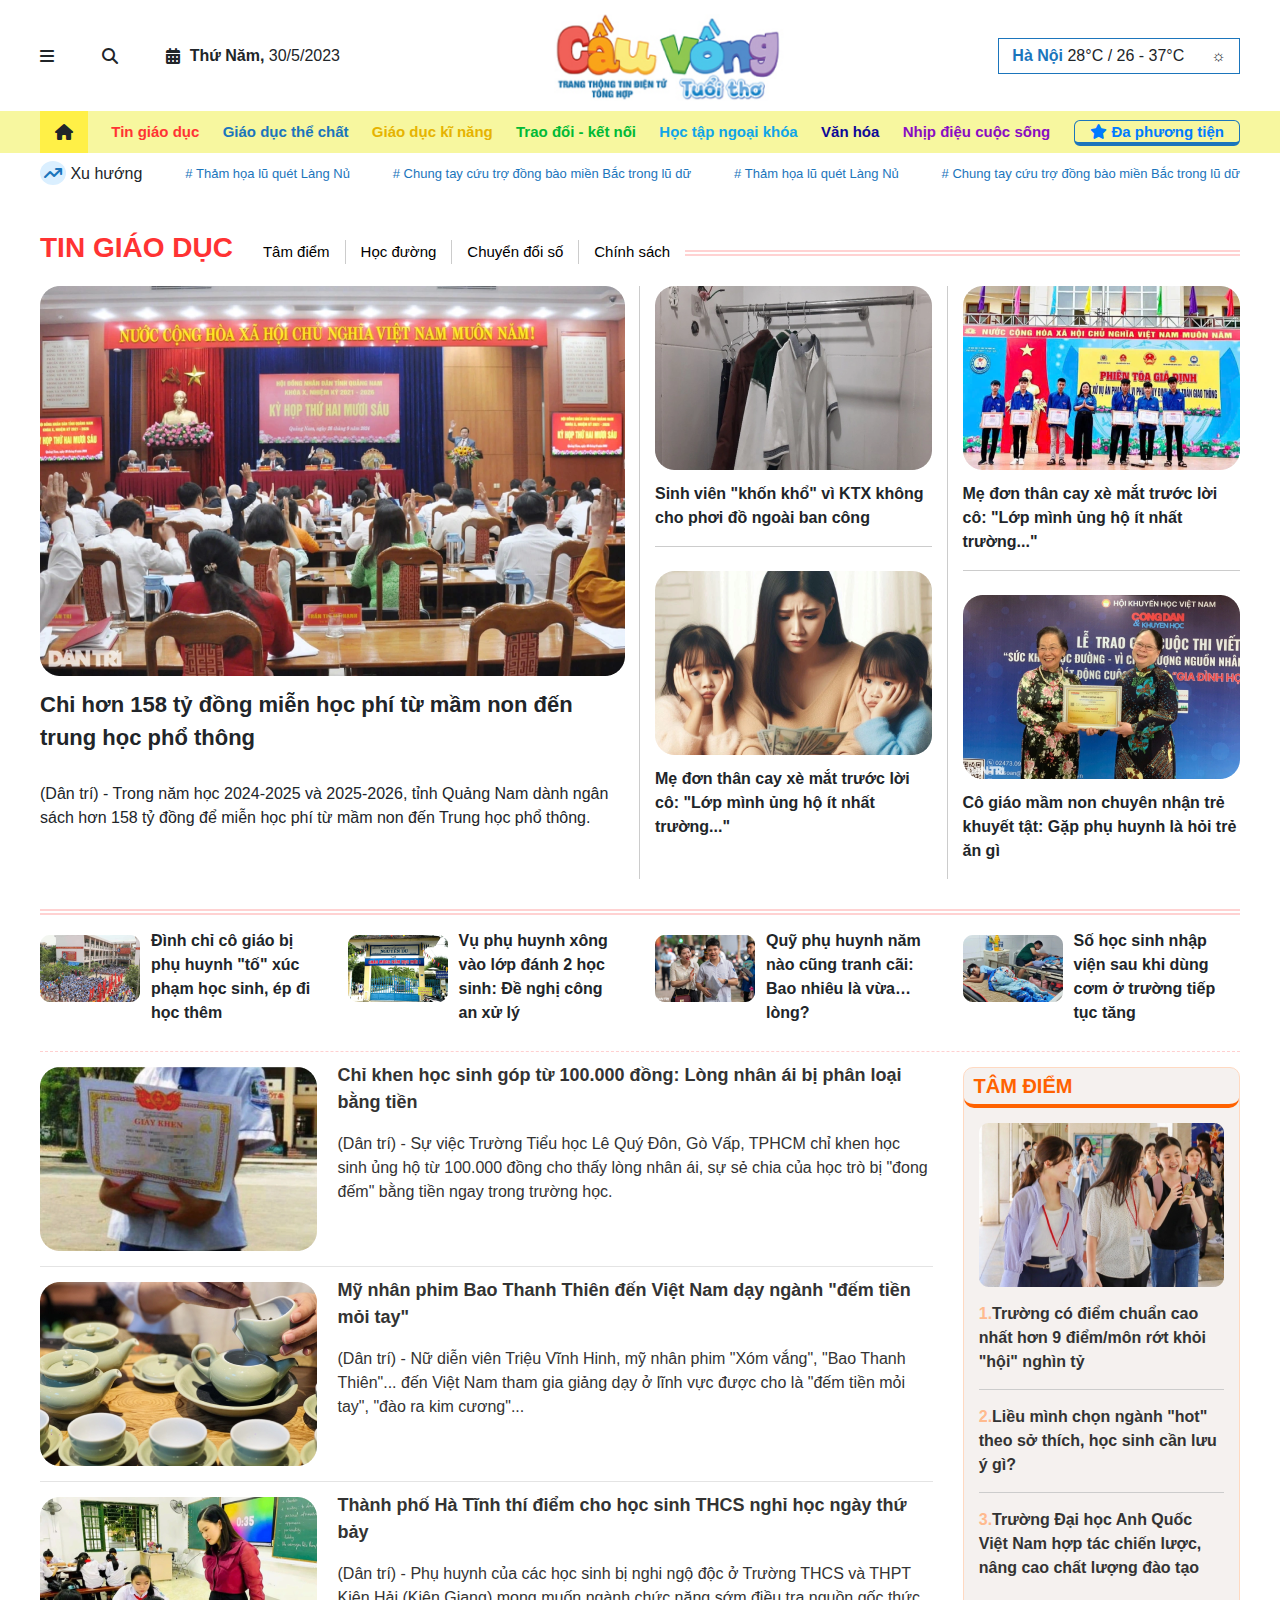
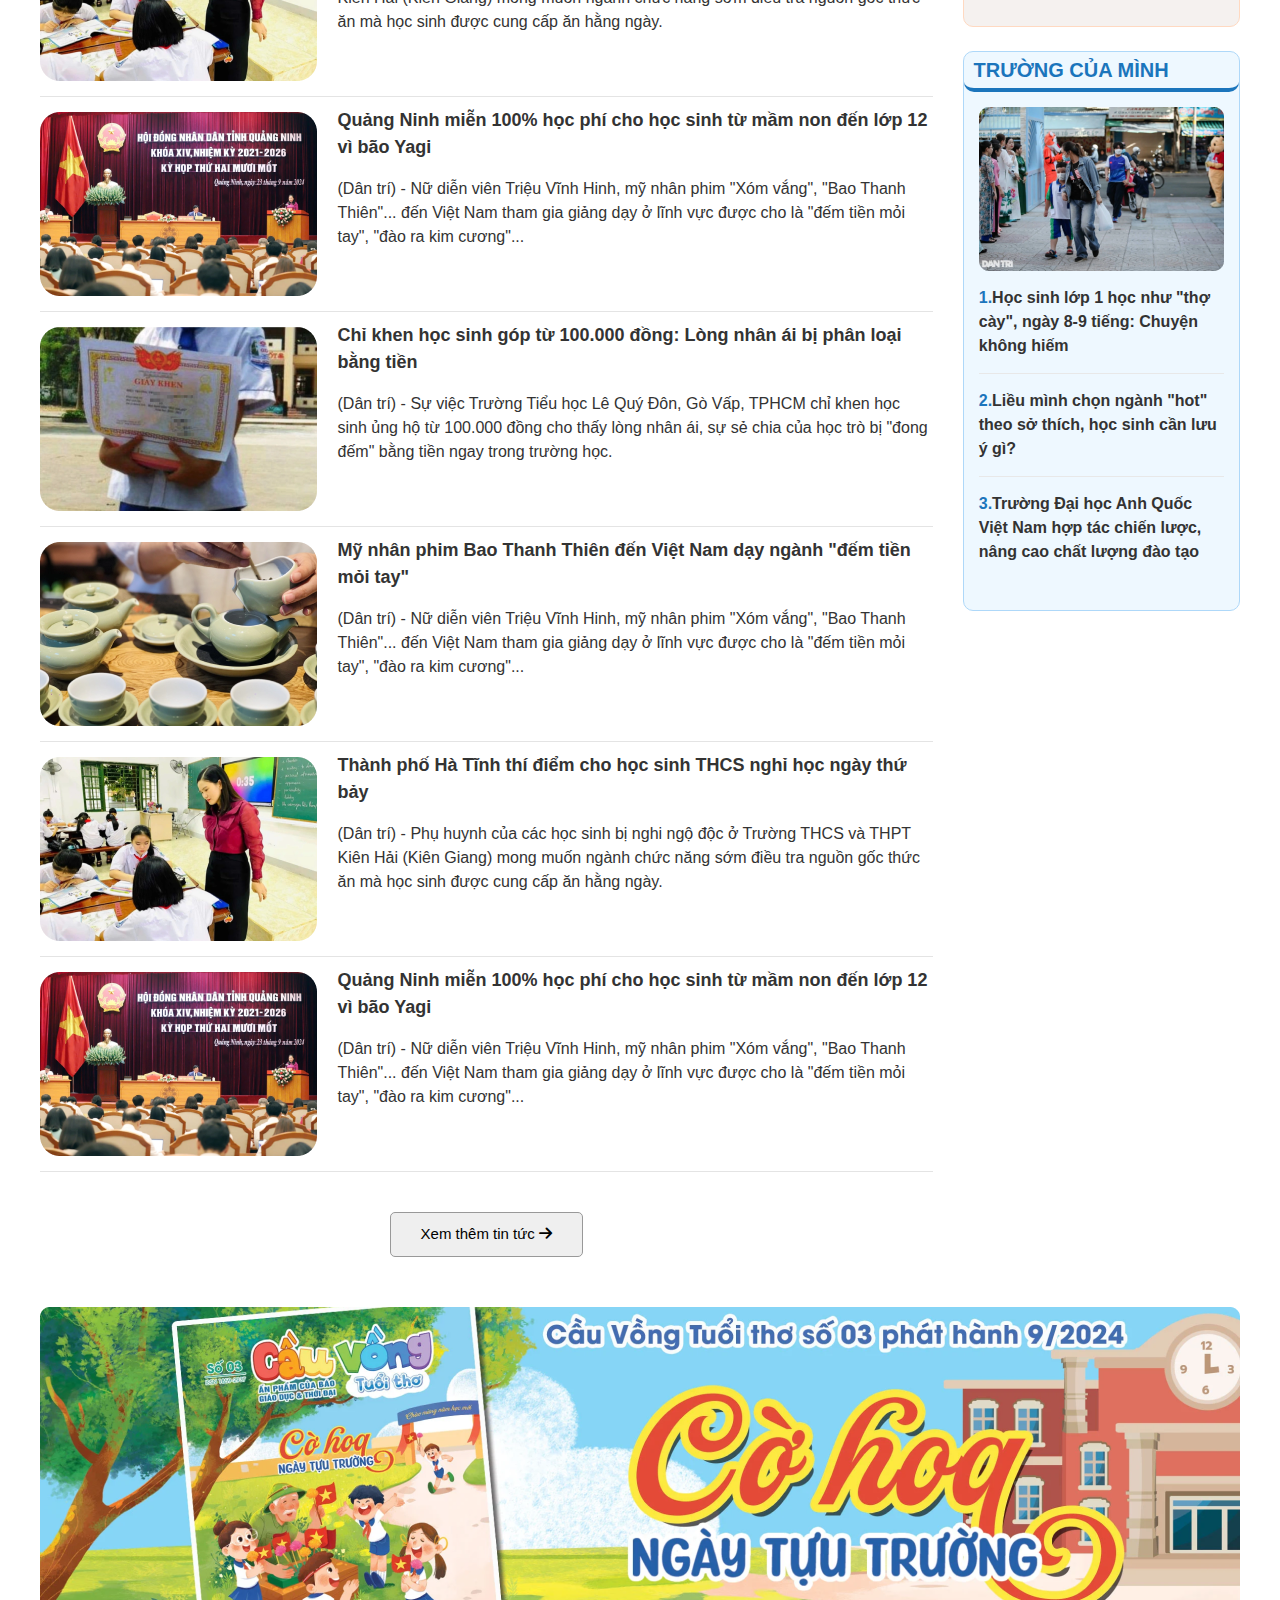
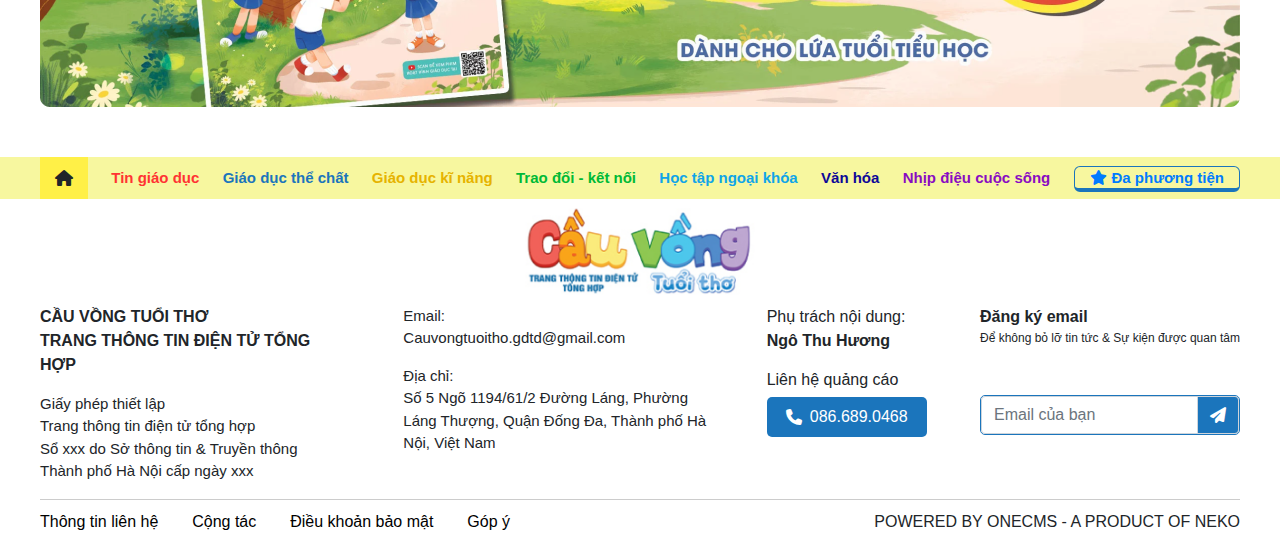
<file: danhmuc.html>
<!DOCTYPE html>
<html lang="en">

<head>
    <meta charset="UTF-8">
    <meta name="viewport" content="width=device-width, initial-scale=1.0">
    <title>Document</title>
    <link rel="stylesheet" href="https://cdn.jsdelivr.net/npm/bootstrap@4.6.2/dist/css/bootstrap.min.css">

    <!-- jQuery library -->
    <script src="https://cdn.jsdelivr.net/npm/jquery@3.7.1/dist/jquery.slim.min.js"></script>

    <!-- Popper JS -->
    <script src="https://cdn.jsdelivr.net/npm/popper.js@1.16.1/dist/umd/popper.min.js"></script>

    <!-- Latest compiled JavaScript -->
    <script src="https://cdn.jsdelivr.net/npm/bootstrap@4.6.2/dist/js/bootstrap.bundle.min.js"></script>
    <link rel="stylesheet" href="./assets/fontawesome-free-6.4.2-web/fontawesome-free-6.4.2-web/css/all.css">
    <link rel="stylesheet" href="./assets/scss/style.css">
</head>

<body>
    <div id="main">
        <div id="header">
            <div class="container px-0">
                <div class="d-flex justify-content-between">
                    <div class="h__left d-flex justify-content-between align-items-center">
                        <i class="fa-solid fa-bars"></i>
                        <i class="fa-solid fa-magnifying-glass"></i>
                        <div class="d-flex align-items-center">
                            <i class="fa-solid fa-calendar-days"></i>
                            <p><span><b>Thứ Năm,&nbsp;</b>30/5/2023</span></p>
                        </div>
                    </div>
                    <div class="h__mid">
                        <img src="./assets/img/Logo.png" alt="logo">
                    </div>
                    <div class="h__right d-flex align-items-center justify-content-around">
                        <p><span><b>Hà Nội&nbsp;</b></span>28&#176;C / 26 - 37&#176;C</p>
                        <div class="sun">&#9788;</div>
                    </div>
                </div>
            </div>
            <div class="container-fluid h-row_2">
                <div class="container px-0">
                    <ul class="h_nav d-flex justify-content-between">
                        <i class="fa-solid fa-house"></i>
                        <li><a href="" class="n-item" style="color: #FF3333;">Tin giáo dục</a></li>
                        <li><a href="" class="n-item" style="color: #1B75BC;">Giáo dục thể chất</a></li>
                        <li><a href="" class="n-item" style="color: #E6B300;">Giáo dục kĩ năng</a></li>
                        <li><a href="" class="n-item" style="color: #00BA36;">Trao đổi - kết nối</a></li>
                        <li><a href="" class="n-item" style="color: #10A5E8;">Học tập ngoại khóa</a></li>
                        <li><a href="" class="n-item" style="color: #0D0898;">Văn hóa</a></li>
                        <li><a href="" class="n-item" style="color: #890CC2;">Nhịp điệu cuộc sống</a></li>
                        <li><a href="" class="n-item"><i class="fa-solid fa-star"></i>Đa phương tiện</a></li>
                    </ul>
                </div>
            </div>
            <div class="container h_trend px-0 mt-2 mb-3">
                <ul class="d-flex justify-content-between">
                    <p><i class="fa-solid fa-arrow-trend-up"></i>&nbsp;Xu hướng</p>
                    <li><a href="">#&nbsp;Thảm họa lũ quét Làng Nủ</a></li>
                    <li><a href="">#&nbsp;Chung tay cứu trợ đồng bào miền Bắc trong lũ dữ</a></li>
                    <li><a href="">#&nbsp;Thảm họa lũ quét Làng Nủ</a></li>
                    <li><a href="">#&nbsp;Chung tay cứu trợ đồng bào miền Bắc trong lũ dữ</a></li>
                </ul>
            </div>
        </div>
        <div id="b_body">
            <div class="edu-news container px-0 mt-5">
                <div class="news-info">
                    <div class="news-head">
                        <ul>
                            <li>
                                <h3>TIN GIÁO DỤC</h3>
                            </li>
                            <li><a href="">Tâm điểm</a></li>
                            <li><a href="">Học đường</a></li>
                            <li><a href="">Chuyển đổi số</a></li>
                            <li><a href="">Chính sách</a></li>
                        </ul>
                    </div>
                    <div class="news-content">
                        <div class="row">
                            <div class="col-lg-6 col_left">
                                <img src="./assets/upload/edu-news/anh1.png" alt="">
                                <p>Chi hơn 158 tỷ đồng miễn học phí từ mầm non đến trung học phổ thông</p>
                                <p>(Dân trí) - Trong năm học 2024-2025 và 2025-2026, tỉnh Quảng Nam dành ngân sách hơn
                                    158 tỷ
                                    đồng để miễn học phí từ mầm non đến Trung học phổ thông.</p>
                            </div>
                            <div class="col-lg-3 col_mid">
                                <div class="col_mid-1">
                                    <img src="./assets/upload/edu-news/anh2.png" alt="">
                                    <p>Sinh viên "khốn khổ" vì KTX không cho phơi đồ ngoài ban công</p>
                                </div>
                                <div class="col_mid-2 mt-4">
                                    <img src="./assets/upload/edu-news/anh4.png" alt="">
                                    <p>Mẹ đơn thân cay xè mắt trước lời cô: "Lớp mình ủng hộ ít nhất trường..."</p>
                                </div>
                            </div>
                            <div class="col-lg-3 col_right">
                                <div class="col_right-1">
                                    <img src="./assets/upload/edu-news/anh3.png" alt="">
                                    <p>Mẹ đơn thân cay xè mắt trước lời cô: "Lớp mình ủng hộ ít nhất trường..."</p>
                                </div>
                                <div class="col_right-2 mt-4">
                                    <img src="./assets/upload/edu-news/anh5.png" alt="">
                                    <p>Cô giáo mầm non chuyên nhận trẻ khuyết tật: Gặp phụ huynh là hỏi trẻ ăn gì</p>
                                </div>
                            </div>
                        </div>
                    </div>
                </div>
            </div>
            <div class="b_extra-news container px-0">
                <div class="row">
                    <div class="col-lg-3 d-flex justify-content-between">
                        <img src="./assets/upload/b_extra-news/anh1.png" alt="">
                        <p>Đình chỉ cô giáo bị phụ huynh "tố" xúc phạm học sinh, ép đi học thêm</p>
                    </div>
                    <div class="col-lg-3 d-flex justify-content-between">
                        <img src="./assets/upload/b_extra-news/anh2.png" alt="">
                        <p>Vụ phụ huynh xông vào lớp đánh 2 học sinh: Đề nghị công an xử lý</p>
                    </div>
                    <div class="col-lg-3 d-flex justify-content-between">
                        <img src="./assets/upload/b_extra-news/anh3.png" alt="">
                        <p>Quỹ phụ huynh năm nào cũng tranh cãi: Bao nhiêu là vừa… lòng?</p>
                    </div>
                    <div class="col-lg-3 d-flex justify-content-between">
                        <img src="./assets/upload/b_extra-news/anh4.png" alt="">
                        <p>Số học sinh nhập viện sau khi dùng cơm ở trường tiếp tục tăng</p>
                    </div>
                </div>
            </div>
            <div class="prominent-news container px-0">
                <div class="row">
                    <div class="col-lg-9">
                        <div class="news">
                            <a href="" class="d-flex justify-content-between">
                                <img src="./assets/upload/prominent-news/anh1.png" alt="">
                                <div class="news-info">
                                    <p>Chỉ khen học sinh góp từ 100.000 đồng: Lòng nhân ái bị phân loại bằng tiền</p>
                                    <p>(Dân trí) - Sự việc Trường Tiểu học Lê Quý Đôn, Gò Vấp, TPHCM chỉ khen học sinh
                                        ủng
                                        hộ từ
                                        100.000 đồng cho thấy lòng nhân ái, sự sẻ chia của học trò bị "đong đếm" bằng
                                        tiền
                                        ngay
                                        trong trường học.</p>
                                </div>
                            </a>
                        </div>
                        <div class="news">
                            <a href="" class="d-flex justify-content-between">
                                <img src="./assets/upload/prominent-news/anh2.png" alt="">
                                <div class="news-info">
                                    <p>Mỹ nhân phim Bao Thanh Thiên đến Việt Nam dạy ngành "đếm tiền mỏi tay"</p>
                                    <p>(Dân trí) - Nữ diễn viên Triệu Vĩnh Hinh, mỹ nhân phim "Xóm vắng", "Bao Thanh
                                        Thiên"... đến Việt Nam tham gia giảng dạy ở lĩnh vực được cho là "đếm tiền mỏi
                                        tay",
                                        "đào ra kim cương"...</p>
                                </div>
                            </a>
                        </div>
                        <div class="news">
                            <a href="" class="d-flex justify-content-between">
                                <img src="./assets/upload/prominent-news/anh3.png" alt="">
                                <div class="news-info">
                                    <p>Thành phố Hà Tĩnh thí điểm cho học sinh THCS nghỉ học ngày thứ bảy</p>
                                    <p>(Dân trí) - Phụ huynh của các học sinh bị nghi ngộ độc ở Trường THCS và THPT Kiên
                                        Hải
                                        (Kiên Giang) mong muốn ngành chức năng sớm điều tra nguồn gốc thức ăn mà học
                                        sinh
                                        được cung cấp ăn hằng ngày.</p>
                                </div>
                            </a>
                        </div>
                        <div class="news">
                            <a href="" class="d-flex justify-content-between">
                                <img src="./assets/upload/prominent-news/anh4.png" alt="">
                                <div class="news-info">
                                    <p>Quảng Ninh miễn 100% học phí cho học sinh từ mầm non đến lớp 12 vì bão Yagi</p>
                                    <p>(Dân trí) - Nữ diễn viên Triệu Vĩnh Hinh, mỹ nhân phim "Xóm vắng", "Bao Thanh
                                        Thiên"... đến Việt Nam tham gia giảng dạy ở lĩnh vực được cho là "đếm tiền mỏi
                                        tay",
                                        "đào ra kim cương"...</p>
                                </div>
                            </a>
                        </div>
                        <div class="news">
                            <a href="" class="d-flex justify-content-between">
                                <img src="./assets/upload/prominent-news/anh1.png" alt="">
                                <div class="news-info">
                                    <p>Chỉ khen học sinh góp từ 100.000 đồng: Lòng nhân ái bị phân loại bằng tiền</p>
                                    <p>(Dân trí) - Sự việc Trường Tiểu học Lê Quý Đôn, Gò Vấp, TPHCM chỉ khen học sinh
                                        ủng
                                        hộ từ
                                        100.000 đồng cho thấy lòng nhân ái, sự sẻ chia của học trò bị "đong đếm" bằng
                                        tiền
                                        ngay
                                        trong trường học.</p>
                                </div>
                            </a>
                        </div>
                        <div class="news">
                            <a href="" class="d-flex justify-content-between">
                                <img src="./assets/upload/prominent-news/anh2.png" alt="">
                                <div class="news-info">
                                    <p>Mỹ nhân phim Bao Thanh Thiên đến Việt Nam dạy ngành "đếm tiền mỏi tay"</p>
                                    <p>(Dân trí) - Nữ diễn viên Triệu Vĩnh Hinh, mỹ nhân phim "Xóm vắng", "Bao Thanh
                                        Thiên"... đến Việt Nam tham gia giảng dạy ở lĩnh vực được cho là "đếm tiền mỏi
                                        tay",
                                        "đào ra kim cương"...</p>
                                </div>
                            </a>
                        </div>
                        <div class="news">
                            <a href="" class="d-flex justify-content-between">
                                <img src="./assets/upload/prominent-news/anh3.png" alt="">
                                <div class="news-info">
                                    <p>Thành phố Hà Tĩnh thí điểm cho học sinh THCS nghỉ học ngày thứ bảy</p>
                                    <p>(Dân trí) - Phụ huynh của các học sinh bị nghi ngộ độc ở Trường THCS và THPT Kiên
                                        Hải
                                        (Kiên Giang) mong muốn ngành chức năng sớm điều tra nguồn gốc thức ăn mà học
                                        sinh
                                        được cung cấp ăn hằng ngày.</p>
                                </div>
                            </a>
                        </div>
                        <div class="news">
                            <a href="" class="d-flex justify-content-between">
                                <img src="./assets/upload/prominent-news/anh4.png" alt="">
                                <div class="news-info">
                                    <p>Quảng Ninh miễn 100% học phí cho học sinh từ mầm non đến lớp 12 vì bão Yagi</p>
                                    <p>(Dân trí) - Nữ diễn viên Triệu Vĩnh Hinh, mỹ nhân phim "Xóm vắng", "Bao Thanh
                                        Thiên"... đến Việt Nam tham gia giảng dạy ở lĩnh vực được cho là "đếm tiền mỏi
                                        tay",
                                        "đào ra kim cương"...</p>
                                </div>
                            </a>
                        </div>
                        <div class="btnThem">
                            <button>Xem thêm tin tức <i class="fa-solid fa-arrow-right"></i></button>
                        </div>
                    </div>
                    <div class="col-lg-3">
                        <div class="spotlight-news-1">
                            <div class="head">
                                <h5>TÂM ĐIỂM</h5>
                            </div>
                            <div class="list-news">
                                <img src="./assets/upload/prominent-news/anh5.png" alt="">
                                <ul>
                                    <li><a href=""><span>1.</span>Trường có điểm chuẩn cao nhất hơn 9 điểm/môn rớt khỏi
                                            "hội" nghìn tỷ</a></li>
                                    <li><a href=""><span>2.</span>Liều mình chọn ngành "hot" theo sở thích, học sinh cần
                                            lưu ý gì?</a></li>
                                    <li><a href=""><span>3.</span>Trường Đại học Anh Quốc Việt Nam hợp tác chiến lược,
                                            nâng cao chất lượng đào tạo</a></li>
                                </ul>
                            </div>
                        </div>
                        <div class="spotlight-news-2 mt-4">
                            <div class="head">
                                <h5>TRƯỜNG CỦA MÌNH</h5>
                            </div>
                            <div class="list-news">
                                <img src="./assets/upload/prominent-news/anh6.png" alt="">
                                <ul>
                                    <li><a href=""><span>1.</span>Học sinh lớp 1 học như "thợ cày", ngày 8-9 tiếng:
                                            Chuyện không hiếm</a></li>
                                    <li><a href=""><span>2.</span>Liều mình chọn ngành "hot" theo sở thích, học sinh cần
                                            lưu ý gì?</a></li>
                                    <li><a href=""><span>3.</span>Trường Đại học Anh Quốc Việt Nam hợp tác chiến lược,
                                            nâng cao chất lượng đào tạo</a></li>
                                </ul>
                            </div>
                        </div>
                    </div>
                </div>
            </div>
            <div class="b_image container px-0">
                <img src="./assets/img/image.png" alt="">
            </div>
        </div>



        <div id="footer">
            <div class="container-fluid f-row-1">
                <div class="container px-0">
                    <ul class="f_nav d-flex justify-content-between">
                        <i class="fa-solid fa-house"></i>
                        <li><a href="" class="n-item" style="color: #FF3333;">Tin giáo dục</a></li>
                        <li><a href="" class="n-item" style="color: #1B75BC;">Giáo dục thể chất</a></li>
                        <li><a href="" class="n-item" style="color: #E6B300;">Giáo dục kĩ năng</a></li>
                        <li><a href="" class="n-item" style="color: #00BA36;">Trao đổi - kết nối</a></li>
                        <li><a href="" class="n-item" style="color: #10A5E8;">Học tập ngoại khóa</a></li>
                        <li><a href="" class="n-item" style="color: #0D0898;">Văn hóa</a></li>
                        <li><a href="" class="n-item" style="color: #890CC2;">Nhịp điệu cuộc sống</a></li>
                        <li><a href="" class="n-item"><i class="fa-solid fa-star"></i>Đa phương tiện</a></li>
                    </ul>
                </div>
            </div>
            <div class="container px-0 f-info">
                <div class="f-info-image">
                    <img src="./assets/img/Logo.png" alt="">
                </div>
                <div class="div d-flex justify-content-between">
                    <div class="f-infoName">
                        <ul>
                            <p>CẦU VỒNG TUỔI THƠ <br>TRANG THÔNG TIN ĐIỆN TỬ TỔNG HỢP</p>
                            <li>Giấy phép thiết lập</li>
                            <li>Trang thông tin điện tử tổng hợp</li>
                            <li>Sổ xxx do Sở thông tin & Truyền thông</li>
                            <li>Thành phố Hà Nội cấp ngày xxx</li>
                        </ul>
                    </div>
                    <div class="f-address">
                        <ul>
                            <li>Email: <br>Cauvongtuoitho.gdtd@gmail.com</li>
                            <li>Địa chỉ: <br>Số 5 Ngõ 1194/61/2 Đường Láng, Phường Láng Thượng, Quận Đống Đa, Thành phố
                                Hà Nội, Việt Nam</li>
                        </ul>
                    </div>
                    <div class="f-contact">
                        <ul>
                            <li>Phụ trách nội dung: <br><b>Ngô Thu Hương</b></li>
                            <li>Liên hệ quảng cáo</li>
                            <li><i class="fa-solid fa-phone"></i>086.689.0468</li>
                        </ul>
                    </div>
                    <div class="f-register">
                        <ul>
                            <li><b>Đăng ký email</b></li>
                            <li>Để không bỏ lỡ tin tức & Sự kiện được quan tâm</li>
                            <div class="input-group mt-5 mb-5">
                                <input type="text" class="form-control" placeholder="Email của bạn">
                                <div class="input-group-append">
                                    <span class="input-group-text"><i class="fa-solid fa-paper-plane"></i></span>
                                </div>
                            </div>
                        </ul>
                    </div>
                </div>
            </div>
            <div class="container px-0 f-footer d-flex justify-content-between">
                <ul>
                    <li><a href="">Thông tin liên hệ</a></li>
                    <li><a href="">Cộng tác</a></li>
                    <li><a href="">Điều khoản bảo mật</a></li>
                    <li><a href="">Góp ý</a></li>
                </ul>
                <p>POWERED BY ONECMS - A PRODUCT OF NEKO</p>
            </div>
        </div>
    </div>
</body>

</html>
</file>
<file: assets/scss/style.css>
@charset "UTF-8";
.container {
  max-width: 1200px;
}

html {
  font-family: Be Vietnam;
}

a:hover {
  text-decoration: none;
}

#header {
  z-index: 3;
}
#header .h__left {
  position: relative;
  width: 300px;
}
#header .h__left .menuIcon-js :hover {
  cursor: pointer;
}
#header .h__left p {
  font-size: 16px;
  margin: 0;
  padding-left: 10px;
}
#header .searchInput-js {
  display: flex;
  align-items: center;
  position: absolute;
  top: 36px;
  margin-left: 40px;
  display: none;
}
#header .searchInput-js input {
  width: 200px;
  border-radius: 30px;
  padding: 6px 10px;
  margin-right: 10px;
  border: 1px solid #b1b1b1;
}
#header .searchInput-js input ::-moz-placeholder {
  padding-left: 10px;
}
#header .searchInput-js input ::placeholder {
  padding-left: 10px;
}
#header .searchInput-js i {
  font-size: 20px;
  color: #616060;
}
#header .h__mid img {
  width: 100%;
  padding-top: 5px;
}
#header .h__right {
  margin-top: 38px;
  width: 242px;
  height: 36px;
  border: 1px solid #1B75BC;
}
#header .h__right p {
  font-size: 16px;
  margin: 0;
}
#header .h__right p span {
  color: #1B75BC;
}
#header .h__right #weatherIcon-js {
  color: rgb(250, 137, 9);
}
#header .mega-menu {
  width: 100%;
  position: absolute;
  z-index: 2;
  background: #fff;
  padding: 50px 0;
  box-shadow: rgba(60, 64, 67, 0.3) 0px 1px 2px 0px, rgba(60, 64, 67, 0.15) 0px 2px 6px 2px;
  display: none;
}
#header .mega-menu.open {
  display: block;
}
#header .mega-menu .mega-menu-box {
  z-index: 2;
  background: #fff;
}
#header .mega-menu .mega-menu-box .mega-menu-child p {
  font-size: 16px;
  font-weight: 700;
  color: #333;
  text-transform: uppercase;
  margin-bottom: 0;
}
#header .mega-menu .mega-menu-box .mega-menu-child ul {
  padding: 0;
  list-style-type: none;
}
#header .mega-menu .mega-menu-box .mega-menu-child ul li a {
  font-size: 14px;
  color: #333;
}
#header .mega-menu .mega-menu-box :nth-child(2) .mega-menu-child ul p {
  padding-top: 30px;
  border-top: 1px solid #ccc;
}
#header .h-row_2 {
  height: 42px;
  line-height: 42px;
  background: #f7f79f;
}
#header .h-row_2 ul {
  padding-left: 0;
  list-style-type: none;
  margin: 0;
}
#header .h-row_2 ul > i {
  line-height: 42px;
  background-color: #FFF047;
  padding: 0 15px;
}
#header .h-row_2 ul li a {
  display: inline;
  font-weight: 700;
  font-size: 15px;
}
#header .h-row_2 ul :nth-last-child(1) a {
  padding: 2px 15px;
  border: 1px solid #1B75BC;
  border-bottom: 4px solid #1B75BC;
  border-radius: 6px;
}
#header .h-row_2 ul :nth-last-child(1) a i {
  padding-right: 5px;
}
#header .h_trend ul {
  padding-left: 0;
  list-style-type: none;
}
#header .h_trend ul i {
  padding: 4px;
  background: #DAEFFF;
  border-radius: 50%;
  color: #1B75BC;
}
#header .h_trend ul li a {
  font-size: 13px;
  color: #1B75BC;
}

#b_body {
  /*danh mục*/
}
#b_body .b_prominent {
  height: 870px;
}
#b_body .b_prominent .b_top .text {
  height: 196px;
  padding: 0 20px;
  position: absolute;
  top: 92px;
  display: flex;
  align-items: end;
  color: #fff;
  background: linear-gradient(180deg, rgba(80, 41, 134, 0) 14.54%, #502986 50%);
  border-bottom-left-radius: 20px;
  border-bottom-right-radius: 20px;
}
#b_body .b_prominent .b_top .text a {
  font-size: 18px;
  font-weight: 700;
  color: #fff;
}
#b_body .b_prominent .b_top .col_left {
  width: 300px;
  position: relative;
  border-radius: 20px;
}
#b_body .b_prominent .b_top .col_left p {
  font-size: 18px;
}
#b_body .b_prominent .b_top .col_mid {
  width: 539px;
  position: relative;
  border-radius: 20px;
}
#b_body .b_prominent .b_top .col_mid .text {
  background: linear-gradient(180deg, rgba(255, 98, 0, 0) 48.56%, #FF6200 90.68%);
}
#b_body .b_prominent .b_top .col_mid .text a {
  font-size: 20px;
}
#b_body .b_prominent .b_top .col_right {
  width: 300px;
  position: relative;
  border-radius: 20px;
}
#b_body .b_prominent .b_top .col_right .text {
  background: linear-gradient(180deg, rgba(19, 174, 142, 0) 14.54%, #13AE8E 50%);
}
#b_body .b_prominent .b_top .col_right .text p {
  font-size: 18px;
}
#b_body .b_prominent .b_bottom .text {
  height: 196px;
  padding: 0 20px;
  position: absolute;
  top: 92px;
  display: flex;
  align-items: end;
  color: #fff;
  background: linear-gradient(180deg, rgba(66, 133, 244, 0) 14.54%, #4285F4 50%);
  border-bottom-left-radius: 20px;
  border-bottom-right-radius: 20px;
}
#b_body .b_prominent .b_bottom .text a {
  font-size: 18px;
  font-weight: 700;
  color: #fff;
}
#b_body .b_prominent .b_bottom .col_left {
  width: 300px;
  position: relative;
  border-radius: 20px;
}
#b_body .b_prominent .b_bottom .col_mid {
  width: 539px;
}
#b_body .b_prominent .b_bottom .col_mid a {
  font-size: 16px;
}
#b_body .b_prominent .b_bottom .col_mid .col_mid__l {
  position: relative;
  border-radius: 20px;
  background: #a38f1d;
}
#b_body .b_prominent .b_bottom .col_mid .col_mid__l .text {
  height: 226px;
  top: 60px;
  background: linear-gradient(180.44deg, rgba(236, 197, 48, 0) 22.93%, #ECC530 50.02%);
}
#b_body .b_prominent .b_bottom .col_mid .col_mid__r {
  position: relative;
  border-radius: 20px;
}
#b_body .b_prominent .b_bottom .col_mid .col_mid__r .text {
  height: 286px;
  top: 0px;
  background: linear-gradient(180deg, rgba(46, 176, 227, 0) 32.12%, #2EB0E3 59.67%);
}
#b_body .b_prominent .b_bottom .col_right {
  width: 300px;
  position: relative;
  border-radius: 20px;
}
#b_body .b_prominent .b_bottom .col_right .text {
  background: linear-gradient(180deg, rgba(13, 8, 152, 0) 14.54%, #0D0898 50%);
}
#b_body .b_prominent .b_search {
  margin-top: 140px;
}
#b_body .b_prominent .b_search .groupTitleIcon {
  width: 180px;
  align-items: center;
}
#b_body .b_prominent .b_search .groupTitleIcon .search_title {
  width: 102px;
}
#b_body .b_prominent .b_search .groupTitleIcon .search_title :nth-child(1) {
  text-align: center;
  padding: 0px 5px;
  font-weight: 700;
  font-size: 24px;
  color: #1B75BC;
  border: 1px solid #1B75BC;
  border-bottom: 3px solid #1B75BC;
  border-radius: 5px;
  background-image: linear-gradient(to right, #adc7ee, #fff 90%);
}
#b_body .b_prominent .b_search .groupTitleIcon .search_title :nth-child(2) {
  text-align: center;
  font-size: 20px;
  font-weight: 700;
}
#b_body .b_prominent .b_search .groupTitleIcon .pre-angle-icon {
  display: flex;
  align-items: center;
  height: 36px;
  border: 1px solid #000;
  padding: 5px 12px;
  border-radius: 50%;
}
#b_body .b_prominent .b_search .owl-carousel {
  max-width: 950px;
}
#b_body .b_prominent .b_search .owl-carousel .owl-stage .owl-item {
  display: flex;
  justify-content: center;
  align-items: center;
  overflow: hidden;
}
#b_body .b_prominent .b_search .owl-carousel .owl-stage .owl-item p {
  width: 93px;
  text-align: center;
}
#b_body .b_prominent .b_search .owl-carousel img {
  width: 93px;
}
#b_body .b_prominent .b_search .next-angle-icon {
  border: 1px solid #000;
  padding: 9px 12px;
  border-radius: 50%;
}
#b_body .b_prominent {
  margin-top: 60px;
  height: 800px;
}
#b_body .b_prominent .note {
  font-size: 14px;
  font-weight: 400;
  color: #000;
  opacity: 0.7;
  padding: 10px 0;
  margin: 0;
}
#b_body .b_prominent .title-news {
  font-weight: 700;
  font-size: 16px;
  color: #333333;
}
#b_body .b_edu-news {
  border-top: 6px solid #FFD2D2;
  border-top-style: double;
  position: relative;
  padding-top: 35px;
}
#b_body .b_edu-news .news-info {
  display: flex;
  align-items: center;
  justify-content: center;
}
#b_body .b_edu-news .news-info .news-head {
  position: absolute;
  top: -26px;
  z-index: 2;
  left: 50%;
  transform: translateX(-50%);
}
#b_body .b_edu-news .news-info .news-head p {
  color: red;
  background: #fff;
  font-size: 28px;
  font-weight: 700;
  text-transform: uppercase;
  padding: 1px 20px;
  margin: 0;
}
#b_body .b_edu-news .news-info .news-content img {
  width: 90px;
  height: 60px;
}
#b_body .b_edu-news .news-info .news-content .col_left img {
  width: 100%;
  height: auto;
  position: relative;
  border-radius: 20px;
}
#b_body .b_edu-news .news-info .news-content .col_left .text {
  width: 585px;
  height: 390px;
  position: absolute;
  top: 0;
  display: flex;
  align-items: end;
  color: #fff;
  background: linear-gradient(180deg, rgba(255, 51, 51, 0) 48.56%, #FF3333 90.68%);
  border-bottom-left-radius: 20px;
  border-bottom-right-radius: 20px;
}
#b_body .b_edu-news .news-info .news-content .col_left .text p {
  padding: 0 20px;
  font-size: 22px;
}
#b_body .b_edu-news .news-info .news-content .col_mid {
  border-left: 1px solid #e7e4e4;
}
#b_body .b_edu-news .news-info .news-content .col_mid a {
  padding-top: 20px;
  border-bottom: 1px solid #e7e4e4;
}
#b_body .b_edu-news .news-info .news-content .col_mid a .text {
  width: 65%;
  margin-top: -5px;
}
#b_body .b_edu-news .news-info .news-content .col_mid a .text p {
  font-size: 15px;
  line-height: 24px;
  color: #000;
}
#b_body .b_edu-news .news-info .news-content .col_mid :nth-child(1) {
  padding-top: 0;
}
#b_body .b_edu-news .news-info .news-content .col_right {
  border-left: 1px solid #e7e4e4;
}
#b_body .b_edu-news .news-info .news-content .col_right a {
  padding-top: 20px;
  border-bottom: 1px solid #e7e4e4;
}
#b_body .b_edu-news .news-info .news-content .col_right a .text {
  width: 65%;
  margin-top: -5px;
}
#b_body .b_edu-news .news-info .news-content .col_right a .text p {
  font-size: 15px;
  line-height: 24px;
  color: #000;
}
#b_body .b_edu-news .news-info .news-content .col_right :nth-child(1) {
  padding-top: 0;
}
#b_body .b_edu-cons-news {
  border-top: 6px solid #FFE0CD;
  border-top-style: double;
  position: relative;
  padding-top: 35px;
  margin-top: 80px;
}
#b_body .b_edu-cons-news .news-info {
  display: flex;
  align-items: center;
  justify-content: center;
}
#b_body .b_edu-cons-news .news-info .news-head {
  position: absolute;
  top: -26px;
  z-index: 5;
  left: 50%;
  transform: translateX(-50%);
}
#b_body .b_edu-cons-news .news-info .news-head p {
  color: #FF6200;
  background: #fff;
  font-weight: 700;
  font-size: 28px;
  text-transform: uppercase;
  padding: 1px 20px;
  margin: 0;
}
#b_body .b_edu-cons-news .news-info .news-content img {
  width: 90px;
  height: 60px;
}
#b_body .b_edu-cons-news .news-info .news-content .col_left img {
  width: 100%;
  height: auto;
  position: relative;
  border-radius: 20px;
}
#b_body .b_edu-cons-news .news-info .news-content .col_left .text {
  width: 585px;
  height: 390px;
  position: absolute;
  top: 0;
  display: flex;
  align-items: end;
  color: #fff;
  background: linear-gradient(180deg, rgba(255, 51, 51, 0) 48.56%, #FF3333 90.68%);
  border-bottom-left-radius: 20px;
  border-bottom-right-radius: 20px;
}
#b_body .b_edu-cons-news .news-info .news-content .col_left .text p {
  padding: 0 20px;
  font-size: 22px;
}
#b_body .b_edu-cons-news .news-info .news-content .col_mid {
  border-left: 1px solid #e7e4e4;
}
#b_body .b_edu-cons-news .news-info .news-content .col_mid a {
  padding-top: 20px;
  border-top: 1px solid #e7e4e4;
}
#b_body .b_edu-cons-news .news-info .news-content .col_mid a .text {
  width: 65%;
  margin-top: -5px;
}
#b_body .b_edu-cons-news .news-info .news-content .col_mid a .text p {
  font-size: 15px;
  line-height: 24px;
  color: #000;
}
#b_body .b_edu-cons-news .news-info .news-content .col_mid :nth-child(3) {
  padding-bottom: 23px;
}
#b_body .b_edu-cons-news .news-info .news-content .col_mid :nth-child(4) {
  border-bottom: 1px solid #e7e4e4;
}
#b_body .b_edu-cons-news .news-info .news-content .col_right {
  border-left: 1px solid #e7e4e4;
}
#b_body .b_edu-cons-news .news-info .news-content .col_right a {
  padding-top: 20px;
  border-top: 1px solid #e7e4e4;
}
#b_body .b_edu-cons-news .news-info .news-content .col_right a .text {
  width: 65%;
  margin-top: -5px;
}
#b_body .b_edu-cons-news .news-info .news-content .col_right a .text p {
  font-size: 15px;
  line-height: 24px;
  color: #000;
}
#b_body .b_edu-cons-news .news-info .news-content .col_right :nth-child(4) {
  border-bottom: 1px solid #e7e4e4;
}
#b_body .b_edu-skills {
  border-top: 6px solid #EDE2BA;
  border-top-style: double;
  position: relative;
  padding-top: 35px;
  margin-top: 80px;
}
#b_body .b_edu-skills .news-info {
  display: flex;
  align-items: center;
  justify-content: center;
}
#b_body .b_edu-skills .news-info .news-head {
  position: absolute;
  top: -26px;
  z-index: 5;
  left: 50%;
  transform: translateX(-50%);
}
#b_body .b_edu-skills .news-info .news-head p {
  color: #D8A800;
  background: #fff;
  font-size: 28px;
  font-weight: 700;
  text-transform: uppercase;
  padding: 1px 20px;
  margin: 0;
}
#b_body .b_edu-skills .news-info .news-content .card {
  border: 1px solid #FFD0D0;
  background: #FFEEEE;
  border-radius: 20px;
}
#b_body .b_edu-skills .news-info .news-content .card .note {
  font-size: 14px;
  font-weight: 400;
  opacity: 0.7;
}
#b_body .b_edu-skills .news-info .news-content .card .title-news {
  font-size: 16px;
  font-weight: 700;
  color: #000;
}
#b_body .b_edu-skills .news-info .news-content .card .news-describe {
  font-size: 16px;
}
#b_body .b_connect {
  border-top: 6px solid #D3FCDF;
  border-top-style: double;
  position: relative;
  padding-top: 35px;
  margin-top: 80px;
}
#b_body .b_connect .news-info {
  display: flex;
  align-items: center;
  justify-content: center;
}
#b_body .b_connect .news-info .news-head {
  position: absolute;
  top: -26px;
  z-index: 5;
  left: 50%;
  transform: translateX(-50%);
}
#b_body .b_connect .news-info .news-head p {
  color: #00BA36;
  background: #fff;
  font-size: 28px;
  font-weight: 700;
  text-transform: uppercase;
  padding: 1px 20px;
  margin: 0;
}
#b_body .b_connect .news-info .news-content ul {
  list-style-type: none;
  padding: 0;
  margin-top: 10px;
}
#b_body .b_connect .news-info .news-content ul li {
  height: 90px;
  padding-bottom: 15px;
  display: flex;
  align-items: center;
  border-bottom: 1px solid #ccc;
}
#b_body .b_connect .news-info .news-content ul li a {
  color: #000;
  font-size: 16px;
  font-weight: 700;
}
#b_body .b_entertai {
  margin-top: 80px;
}
#b_body .b_entertai .col_left .news-info {
  border-top: 6px solid #C5EDFF;
  border-top-style: double;
  padding-top: 10px;
}
#b_body .b_entertai .col_left .news-info .news-head p {
  text-align: center;
  font-size: 24px;
  font-weight: 700;
  color: #10A5E8;
}
#b_body .b_entertai .col_left .news-info .news-content ul {
  list-style-type: none;
  padding: 0;
  margin-top: 10px;
}
#b_body .b_entertai .col_left .news-info .news-content ul li {
  height: 90px;
  padding-bottom: 15px;
  display: flex;
  align-items: center;
  border-bottom: 1px solid #ccc;
}
#b_body .b_entertai .col_left .news-info .news-content ul li a {
  color: #000;
  font-size: 16px;
  font-weight: 700;
}
#b_body .b_entertai .col_mid .news-info {
  border-top: 6px solid #D6D4FF;
  border-top-style: double;
  padding-top: 10px;
}
#b_body .b_entertai .col_mid .news-info .news-head p {
  text-align: center;
  font-size: 24px;
  font-weight: 700;
  color: #0D0898;
}
#b_body .b_entertai .col_mid .news-info .news-content ul {
  list-style-type: none;
  padding: 0;
  margin-top: 10px;
}
#b_body .b_entertai .col_mid .news-info .news-content ul li {
  height: 90px;
  padding-bottom: 15px;
  display: flex;
  align-items: center;
  border-bottom: 1px solid #ccc;
}
#b_body .b_entertai .col_mid .news-info .news-content ul li a {
  color: #000;
  font-size: 16px;
  font-weight: 700;
}
#b_body .b_entertai .col_right .news-info {
  border-top: 6px solid #F1D1FF;
  border-top-style: double;
  padding-top: 10px;
}
#b_body .b_entertai .col_right .news-info .news-head p {
  text-align: center;
  font-size: 24px;
  font-weight: 700;
  color: #890CC2;
}
#b_body .b_entertai .col_right .news-info .news-content ul {
  list-style-type: none;
  padding: 0;
  margin-top: 10px;
}
#b_body .b_entertai .col_right .news-info .news-content ul li {
  height: 90px;
  padding-bottom: 15px;
  display: flex;
  align-items: center;
  border-bottom: 1px solid #ccc;
}
#b_body .b_entertai .col_right .news-info .news-content ul li a {
  color: #000;
  font-size: 16px;
  font-weight: 700;
}
#b_body .b_media {
  border-top: 6px solid #FFD0D0;
  border-bottom: 1px solid #FFD0D0;
  border-top-style: double;
  position: relative;
  padding: 45px 0;
  margin-top: 80px;
}
#b_body .b_media .news-info {
  display: flex;
  align-items: center;
  justify-content: center;
}
#b_body .b_media .news-info .news-head {
  position: absolute;
  top: -26px;
  z-index: 5;
  left: 50%;
  transform: translateX(-50%);
}
#b_body .b_media .news-info .news-head p {
  color: #DF1F1A;
  background: #fff;
  font-size: 28px;
  font-weight: 700;
  text-transform: uppercase;
  padding: 1px 20px;
  margin: 0;
}
#b_body .b_media .news-info .news-content .owl-carousel {
  max-width: 1200px;
}
#b_body .b_media .news-info .news-content .owl-carousel .item .vid {
  position: relative;
}
#b_body .b_media .news-info .news-content .owl-carousel .item .vid img {
  width: 100%;
}
#b_body .b_media .news-info .news-content .owl-carousel .item .vid i {
  font-size: 22px;
  position: absolute;
  padding: 10px 12px;
  text-align: center;
  left: 10px;
  bottom: 10px;
  background: rgba(64, 64, 64, 0.6);
  color: #fff;
  border-radius: 50%;
}
#b_body .b_media .news-info .news-content .owl-carousel .owl-dots {
  width: 100px;
  display: flex;
  flex-direction: row;
  align-items: center;
  justify-content: space-between;
  min-height: 14px;
  background-color: #ffffff;
  position: absolute;
  z-index: 2;
  left: 50%;
  margin-left: -50px;
  bottom: -52px;
  padding-top: 0;
}
#b_body .b_media .news-info .news-content .owl-carousel .owl-dots .active {
  width: 50px;
  background: #FFB4B2;
  border-radius: 5px;
}
#b_body .b_media .news-info .news-content .owl-carousel .owl-dots button {
  width: 8px;
  height: 8px;
  border-radius: 50%;
  background: #E8E8E8;
}
#b_body .b_media .news-info .news-content p {
  font-size: 16px;
  font-weight: 700;
  color: #000;
  padding-top: 10px;
}
#b_body .b_video {
  border: 1px solid #ccc;
  border-top: 6px solid #C5EDFF;
  border-top-style: double;
  position: relative;
  margin-top: 80px;
}
#b_body .b_video .news-info .news-head {
  display: flex;
  align-items: center;
  justify-content: center;
  padding: 15px 0;
}
#b_body .b_video .news-info .news-head p {
  color: #10A5E8;
  background: #fff;
  font-size: 28px;
  font-weight: 700;
  text-transform: uppercase;
  padding: 1px 20px;
  margin: 0;
}
#b_body .b_video .news-info .news-content {
  position: relative;
}
#b_body .b_video .news-info .news-content .bg_img {
  width: 100%;
  background: linear-gradient(180deg, rgba(0, 0, 0, 0) 0.96%, #1B75BC 100%);
  position: absolute;
  height: 100%;
  z-index: 2;
}
#b_body .b_video .news-info .news-content img {
  position: relative;
}
#b_body .b_video .news-info .news-content .group-vid {
  position: absolute;
  width: 100%;
  top: 18%;
  z-index: 3;
}
#b_body .b_video .news-info .news-content .group-vid .group-vidInfo {
  width: 72%;
  text-align: center;
  padding-top: 340px;
}
#b_body .b_video .news-info .news-content .group-vid .group-vidInfo a > i {
  font-size: 28px;
  padding: 10px 14px 10px 16px;
  color: #fff;
  background: #1B75BC;
  border-radius: 50%;
}
#b_body .b_video .news-info .news-content .group-vid .group-vidInfo a .vid-title {
  display: flex;
  justify-content: center;
}
#b_body .b_video .news-info .news-content .group-vid .group-vidInfo a .vid-title p {
  width: 676px;
  font-size: 22px;
  font-weight: 700;
  color: #fff;
  margin: 20px 0;
}
#b_body .b_video .news-info .news-content .group-vid .group-vidInfo button {
  background: #fff;
  text-align: center;
  padding: 2px 12px;
  border: none;
  border-radius: 5px;
}
#b_body .b_video .news-info .news-content .group-vid .group-vidInfo button a {
  color: #000;
}
#b_body .b_video .news-info .news-content .group-vid .group-vidInfo button a i {
  font-size: 15px;
  padding: 0;
  color: #000;
  background: #fff;
}
#b_body .b_video .news-info .news-content .group-vid .other-vid {
  width: 260px;
}
#b_body .b_video .news-info .news-content .group-vid .other-vid .other-vidTitle {
  color: #fff;
  align-items: center;
  margin-bottom: 20px;
}
#b_body .b_video .news-info .news-content .group-vid .other-vid .other-vidTitle p {
  font-weight: 700;
  margin: 0;
  color: #ffffff;
}
#b_body .b_video .news-info .news-content .group-vid .other-vid .other-vidTitle i {
  padding: 6px 10px;
  border: 1px solid #fff;
  border-radius: 50%;
}
#b_body .b_video .news-info .news-content .group-vid .other-vid .other-vid-1 {
  position: relative;
  padding-bottom: 30px;
  border-bottom: 1px solid #000;
}
#b_body .b_video .news-info .news-content .group-vid .other-vid .other-vid-1 i {
  font-size: 15px;
  padding: 10px 12px;
  border-radius: 50%;
  color: #fff;
  background: #1B75BC;
  position: absolute;
  left: 10px;
  top: 43%;
}
#b_body .b_video .news-info .news-content .group-vid .other-vid .other-vid-1 .vid-title p {
  font-size: 16px;
  font-weight: 700;
  color: #fff;
}
#b_body .b_video .news-info .news-content .group-vid .other-vid .other-vid-2 {
  padding-top: 20px;
  border-top: 1px solid #ccc;
  position: relative;
}
#b_body .b_video .news-info .news-content .group-vid .other-vid .other-vid-2 i {
  font-size: 15px;
  padding: 10px 12px;
  border-radius: 50%;
  color: #fff;
  background: #1B75BC;
  position: absolute;
  left: 10px;
  top: 52%;
}
#b_body .b_video .news-info .news-content .group-vid .other-vid .other-vid-2 .vid-title p {
  font-size: 16px;
  font-weight: 700;
  color: #fff;
}
#b_body .b_image {
  margin-top: 50px;
}
#b_body .edu-news {
  border-top: 6px solid #FFD2D2;
  border-top-style: double;
  padding: 30px 0;
  border-bottom: 6px solid #FFD2D2;
  border-bottom-style: double;
  position: relative;
}
#b_body .edu-news .news-head {
  position: absolute;
  top: -25px;
  background: #fff;
}
#b_body .edu-news .news-head ul {
  padding: 0;
  list-style-type: none;
  display: flex;
  align-items: center;
}
#b_body .edu-news .news-head ul li {
  padding: 0 15px;
}
#b_body .edu-news .news-head ul li a {
  color: #000;
  font-size: 15px;
}
#b_body .edu-news .news-head ul :nth-child(1) {
  padding-left: 0;
}
#b_body .edu-news .news-head ul :nth-child(1) h3 {
  font-weight: 700;
  color: #FF3333;
}
#b_body .edu-news .news-head ul :nth-child(3) {
  border-left: 1px solid #ccc;
  border-right: 1px solid #ccc;
}
#b_body .edu-news .news-head ul :nth-child(4) {
  border-right: 1px solid #ccc;
}
#b_body .edu-news .news-content p {
  font-size: 16px;
  font-weight: 700;
  padding-top: 12px;
}
#b_body .edu-news .news-content .col_left {
  border-right: 1px solid #ccc;
}
#b_body .edu-news .news-content .col_left :nth-child(2) {
  font-size: 22px;
}
#b_body .edu-news .news-content .col_left :nth-child(3) {
  font-size: 16px;
  font-weight: 400;
}
#b_body .edu-news .news-content .col_mid {
  border-right: 1px solid #ccc;
}
#b_body .edu-news .news-content .col_mid .col_mid-1 {
  border-bottom: 1px solid #ccc;
}
#b_body .edu-news .news-content .col_right .col_right-1 {
  border-bottom: 1px solid #ccc;
}
#b_body .b_extra-news {
  padding-top: 20px;
  padding-bottom: 10px;
  border-bottom: 1px dashed #FFD0D0;
}
#b_body .b_extra-news img {
  width: 100px;
  height: 67px;
}
#b_body .b_extra-news p {
  width: 60%;
  margin-top: -6px;
  font-size: 16px;
  font-weight: 700;
}
#b_body .prominent-news .news {
  border-bottom: 1px solid #e4e4e4;
}
#b_body .prominent-news .news a {
  padding: 15px 0;
}
#b_body .prominent-news .news a .news-info {
  width: 595px;
}
#b_body .prominent-news .news a .news-info :nth-child(1) {
  margin-top: -5px;
  font-size: 18px;
  font-weight: 700;
  color: #333333;
}
#b_body .prominent-news .news a .news-info :nth-child(2) {
  font-size: 16px;
  color: #333333;
}
#b_body .prominent-news .btnThem {
  display: flex;
  justify-content: center;
  margin-top: 40px;
  font-size: 15px;
  color: #a8a8a8;
}
#b_body .prominent-news .btnThem button {
  padding: 10px 30px;
  border-radius: 5px;
  border: 1px solid #999999;
}
#b_body .prominent-news .spotlight-news-1 {
  border: 1px solid #FFD9C1;
  border-radius: 10px;
  background: #f5f1ef;
  margin-top: 15px;
}
#b_body .prominent-news .spotlight-news-1 .head {
  height: 40px;
  display: flex;
  align-items: center;
  border-bottom: 4px solid #FF6200;
  border-bottom-left-radius: 10px;
  border-bottom-right-radius: 10px;
}
#b_body .prominent-news .spotlight-news-1 .head h5 {
  font-weight: 700;
  padding-left: 10px;
  margin: 0;
  color: #FF6200;
}
#b_body .prominent-news .spotlight-news-1 .list-news {
  width: 245px;
  margin-left: auto;
  margin-right: auto;
  padding: 15px 0;
}
#b_body .prominent-news .spotlight-news-1 .list-news ul {
  padding: 0;
  list-style-type: none;
}
#b_body .prominent-news .spotlight-news-1 .list-news ul li {
  padding: 15px 0;
}
#b_body .prominent-news .spotlight-news-1 .list-news ul li a {
  font-size: 16px;
  font-weight: 700;
  color: #333333;
}
#b_body .prominent-news .spotlight-news-1 .list-news ul li a span {
  color: #FFBA8E;
}
#b_body .prominent-news .spotlight-news-1 .list-news ul :nth-child(2) {
  border-top: 1px solid #ccc;
  border-bottom: 1px solid #ccc;
}
#b_body .prominent-news .spotlight-news-2 {
  border: 1px solid #AED8F9;
  border-radius: 10px;
  background: #EEF8FF;
}
#b_body .prominent-news .spotlight-news-2 .head {
  height: 40px;
  display: flex;
  align-items: center;
  border-bottom: 4px solid #1B75BC;
  border-bottom-left-radius: 10px;
  border-bottom-right-radius: 10px;
}
#b_body .prominent-news .spotlight-news-2 .head h5 {
  font-weight: 700;
  padding-left: 10px;
  margin: 0;
  color: #1B75BC;
}
#b_body .prominent-news .spotlight-news-2 .list-news {
  width: 245px;
  margin-left: auto;
  margin-right: auto;
  padding: 15px 0;
}
#b_body .prominent-news .spotlight-news-2 .list-news ul {
  padding: 0;
  list-style-type: none;
}
#b_body .prominent-news .spotlight-news-2 .list-news ul li {
  padding: 15px 0;
}
#b_body .prominent-news .spotlight-news-2 .list-news ul li a {
  font-size: 16px;
  font-weight: 700;
  color: #333333;
}
#b_body .prominent-news .spotlight-news-2 .list-news ul li a span {
  color: #1B75BC;
}
#b_body .prominent-news .spotlight-news-2 .list-news ul :nth-child(2) {
  border-top: 1px solid #E8E8E8;
  border-bottom: 1px solid #E8E8E8;
}

#footer {
  margin-top: 50px;
}
#footer .f-row-1 {
  height: 42px;
  line-height: 42px;
  background: #f7f79f;
}
#footer .f-row-1 ul {
  padding-left: 0;
  list-style-type: none;
  margin: 0;
}
#footer .f-row-1 ul > i {
  line-height: 42px;
  background-color: #FFF047;
  padding: 0 15px;
}
#footer .f-row-1 ul li a {
  display: inline;
  font-weight: 700;
  font-size: 15px;
}
#footer .f-row-1 ul :nth-child(9) a {
  padding: 2px 15px;
  border: 1px solid #1B75BC;
  border-bottom: 4px solid #1B75BC;
  border-radius: 6px;
}
#footer .f-row-1 ul :nth-child(9) a i {
  padding-right: 5px;
}
#footer .f-info {
  border-bottom: 1px solid #ccc;
}
#footer .f-info .f-info-image {
  display: flex;
  justify-content: center;
}
#footer .f-info ul {
  list-style-type: none;
  padding-left: 0;
}
#footer .f-info .f-infoName p {
  width: 310px;
  font-size: 16px;
  font-weight: 700;
}
#footer .f-info .f-infoName li {
  font-size: 15px;
}
#footer .f-info .f-address {
  width: 310px;
}
#footer .f-info .f-address ul li {
  font-size: 15px;
}
#footer .f-info .f-address ul :nth-child(1) {
  padding-bottom: 15px;
}
#footer .f-info .f-contact {
  width: 160px;
}
#footer .f-info .f-contact ul :nth-child(1) {
  padding-bottom: 15px;
}
#footer .f-info .f-contact ul :nth-child(3) {
  margin-top: 5px;
  display: flex;
  justify-content: space-around;
  align-items: center;
  padding: 0px 15px;
  color: #fff;
  background: #1B75BC;
  border-radius: 5px;
}
#footer .f-info .f-contact ul :nth-child(3) i {
  padding: 12px 0;
}
#footer .f-info .f-register {
  width: 260px;
}
#footer .f-info .f-register ul .input-group {
  margin-top: 6px;
  border: 1px solid #1B75BC;
  border-radius: 5px;
}
#footer .f-info .f-register ul .input-group .input-group-text {
  color: #fff;
  background: #1B75BC;
}
#footer .f-info .f-register ul :nth-child(2) {
  font-size: 12px;
}
#footer .f-info .f-register ul > input {
  width: 260px;
  height: 38px;
}
#footer .f-info .f-register ul > input ::-moz-placeholder {
  color: #502986 !important;
  text-align: center;
}
#footer .f-info .f-register ul > input ::placeholder {
  color: #502986 !important;
  text-align: center;
}
#footer .f-footer {
  padding-top: 10px;
}
#footer .f-footer ul {
  padding: 0;
  list-style-type: none;
  display: flex;
  width: 470px;
  justify-content: space-between;
}
#footer .f-footer ul a {
  color: #000;
}/*# sourceMappingURL=style.css.map */
</file>
